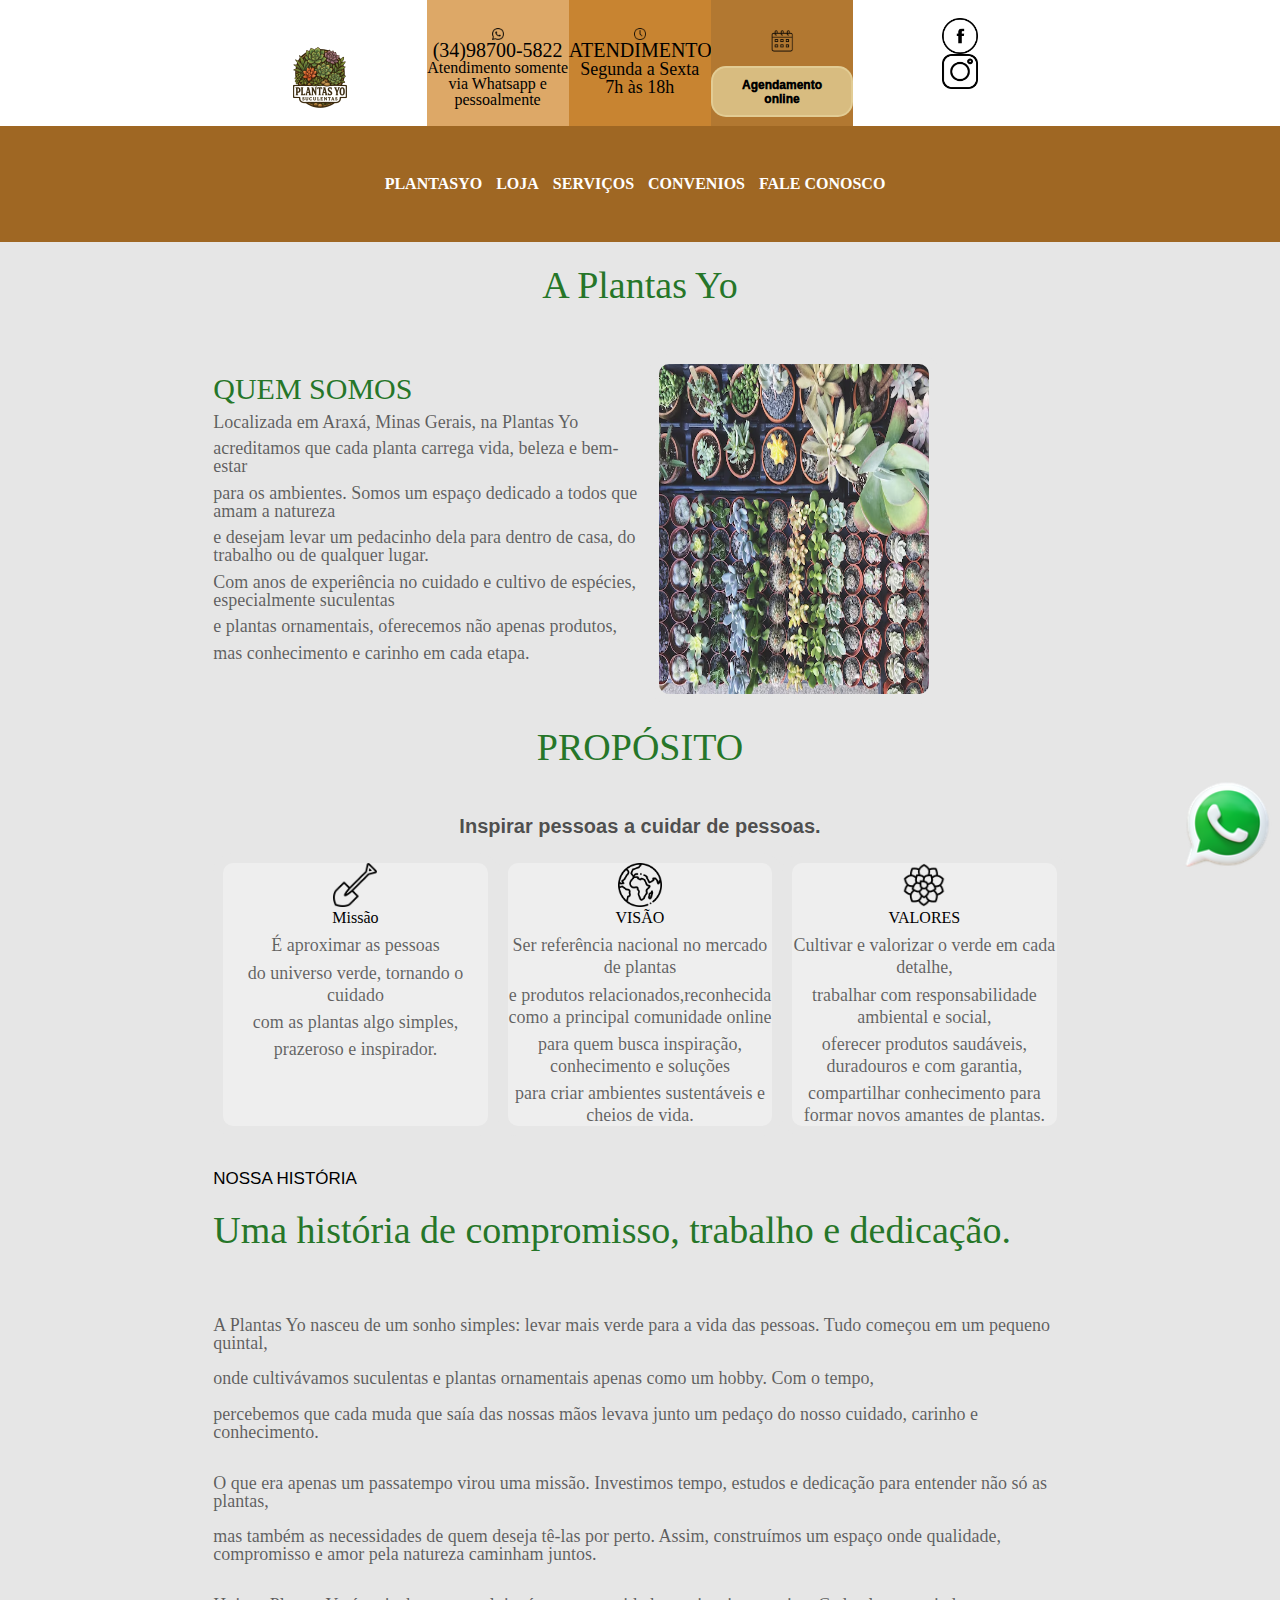
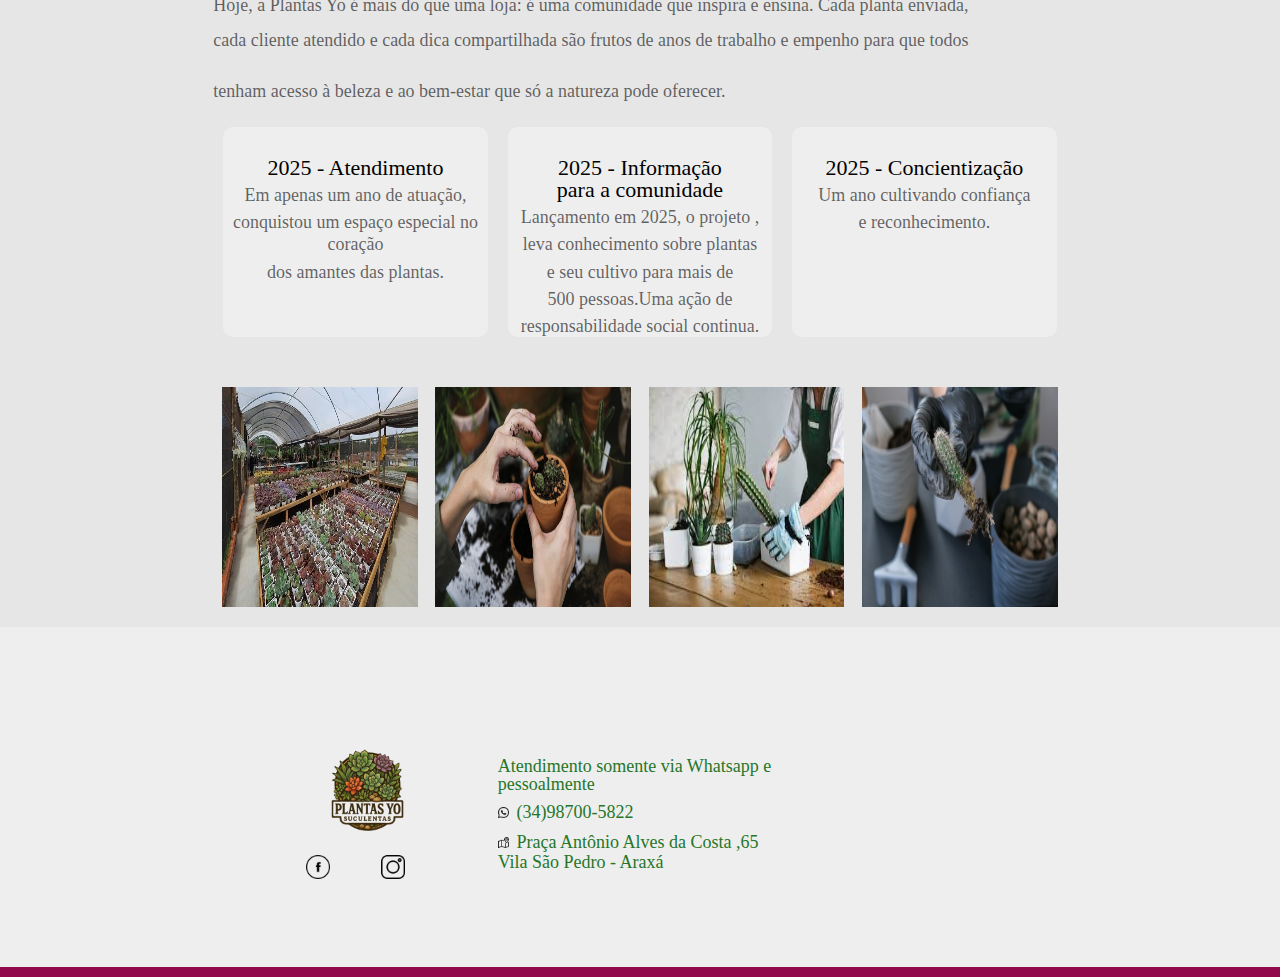
<file: Acardioclinica.html>
<html>
    <head>
        <link rel="stylesheet" href="css/reset.css">
        <link rel="stylesheet" href="css/padrao.css">
        <link rel="stylesheet" href="css/style.css">
    </head>
    <body>
        <div class="zap"> 
            <a target="_blank" href="https://wa.me/5534991519325"><img src="imagem/zap.png"></a>
        </div>
         <header>
            <section class="pl-2 s1  fxw centraliza pr-2">
                <div class="s1dv1 col-3">
                    <a href="index.html"><img class="imgs1 " src="imagem/Logo Vintage de Plantas Suculentas.png"></a>
                </div>
                <div class="s1dv2 col-2">
                    <img class="col-1" src="imagem/whatsapp.png">
                    <h1 class="tel">(34)98700-5822</h1>
                    <p>Atendimento somente via Whatsapp e pessoalmente</p>
                </div>
                <div class="s1dv3 col-2">
                    <img class="col-1" src="imagem/clock.png">
                    <h1 class="tel">ATENDIMENTO</h1>
                    <h2 class="tel2">Segunda a Sexta </h2>
                    <h2 class="tel2">7h às 18h</h2>
                </div>
                <div class="s1dv4 col-2">
                    <img class="col-2" src="imagem/time-and-date.png"><br>
                    <button class="botao">Agendamento online</button>
                </div>
                <div class="s1dv1 col-3">
                    <img class="ml-5 col-2 mr-5" src="imagem/facebook.png">
                    <img class="ml-5 col-2 mr-5" src="imagem/instagram.png">
                </div>
            </section>
            <section class="s2 centraliza">
               <section class="s2 centraliza">
                <nav>
                    <ul>
                        <a href="Acardioclinica.html"><li>PlantasYo</li></a>
                        <a href="Loja.html"><li>Loja</li></a>
                        <a href="servicos.html"><li>Serviços</li></a>
                        <a href="convenios.html"><li>Convenios</li></a>
                        <a href="contato.html"><li>Fale conosco</li></a>
                    </ul>
                </nav>
            </section>
            </section>   
        </header>
        <main class="maincardio bg8">
            <section class=" centraliza">
                <h1 class="s1cardio">A Plantas Yo </h1>
            </section>
            <section class="s11cardio fxw ml-2 mr-2"> 
                <div class="col-6">
                    <h1 class="tx1cardio">QUEM SOMOS</h1>
                    <h3 class="tx2cardio">Localizada em Araxá, Minas Gerais, na Plantas Yo </h3>
                    <h3 class="tx2cardio">acreditamos que cada planta carrega vida, beleza e bem-estar</h3>
                    <h3 class="tx2cardio">para os ambientes. Somos um espaço dedicado a todos que amam a natureza</h3>
                    <h3 class="tx2cardio">e desejam levar um pedacinho dela para dentro de casa, do trabalho ou de qualquer lugar.</h3>
                    <h3 class="tx2cardio">Com anos de experiência no cuidado e cultivo de espécies, especialmente suculentas</h3>
                    <h3 class="tx2cardio">e plantas ornamentais, oferecemos não apenas produtos,</h3>
                    <h3 class="tx2cardio">mas conhecimento e carinho em cada etapa.</h3>
                </div>
                <div class="col-6">
                    <img class="imgcardio" src="imagem/plnatasyo.jpg">
                </div>
            </section>
            <section class="s2cardio centraliza">
                <h1 class="s1cardio">PROPÓSITO</h1>
                <h3 class="tx3cardio">Inspirar pessoas a cuidar de pessoas.</h3>
            </section >
            <section class="s3cardio fxw centraliza ml-2 mr-2">
                <div class="dv1s3cardio col-4">
                    <img class="col-2" src="imagem/icons8-pá-50.png">
                    <h1>Missão</h1>
                    <h3 class="tx2cardio">É aproximar as pessoas</h3>
                    <h3 class="tx2cardio">do universo verde, tornando o cuidado</h3>
                    <h3 class="tx2cardio">com as plantas algo simples,</h3>
                    <h3 class="tx2cardio">prazeroso e inspirador.</h3>
                    
                </div>
                 <div class="dv1s3cardio col-4">
                    <img class="col-2" src="imagem/planet-earth.png">
                    <h1>VISÃO</h1>
                    <h3 class="tx2cardio">Ser referência nacional no mercado de plantas</h3>
                    <h3 class="tx2cardio">e produtos relacionados,reconhecida como a principal comunidade online</h3>
                    <h3 class="tx2cardio">para quem busca inspiração, conhecimento e soluções</h3>
                    <h3 class="tx2cardio">para criar ambientes sustentáveis e cheios de vida.</h3>
                </div>
                 <div class="dv1s3cardio col-4">
                    <img class="col-2" src="imagem/icons8-suculentas-50.png">
                    <h1>VALORES</h1>
                    <h3 class="tx2cardio">Cultivar e valorizar o verde em cada detalhe,</h3>
                    <h3 class="tx2cardio">trabalhar com responsabilidade ambiental e social,</h3>
                    <h3 class="tx2cardio">oferecer produtos saudáveis, duradouros e com garantia,</h3>
                    <h3 class="tx2cardio">compartilhar conhecimento para formar novos amantes de plantas.</h3>
                    
                </div>
            </section>
            <section class="ml-2 mr-2 s4cardio">
                <h2 class="tx4cardio">NOSSA HISTÓRIA</h2>
            </section>
            <section class="ml-2 mr-2">
                <h1 class="s1cardio">Uma história de compromisso, trabalho e dedicação.</h1>
                <h3 class="tx2cardio">A Plantas Yo nasceu de um sonho simples: levar mais verde para a vida das pessoas. Tudo começou em um pequeno quintal,</h3>
                <h3 class="tx2cardio">onde cultivávamos suculentas e plantas ornamentais apenas como um hobby. Com o tempo,</h3>
                <h3 class="tx2cardio">percebemos que cada muda que saía das nossas mãos levava junto um pedaço do nosso cuidado, carinho e conhecimento.</h3><br>
                <h3 class="tx2cardio">O que era apenas um passatempo virou uma missão. Investimos tempo, estudos e dedicação para entender não só as plantas,</h3>
                <h3 class="tx2cardio">mas também as necessidades de quem deseja tê-las por perto. Assim, construímos um espaço onde qualidade, compromisso e amor pela natureza caminham juntos.</h3><br>
                <h3 class="tx2cardio">Hoje, a Plantas Yo é mais do que uma loja: é uma comunidade que inspira e ensina. Cada planta enviada,</h3>
                <h3 class="tx2cardio">cada cliente atendido e cada dica compartilhada são frutos de anos de trabalho e empenho para que todos</h3><br>
                <h3 class="tx2cardio">tenham acesso à beleza e ao bem-estar que só a natureza pode oferecer.</h3>
                
            </section>
            <section class="fxw centraliza ml-2 mr-2 s5cardio">
                
                <div class="dv1s3cardio col-4">
                    <h1 class="tx5cardio">2025 - Atendimento</h1>
                    <h3 class="tx2cardio">Em apenas um ano de atuação,</h3>
                    <h3 class="tx2cardio">conquistou um espaço especial no coração </h3>
                    <h3 class="tx2cardio">dos amantes das plantas.</h3>
                    
                </div>
                <div class="dv1s3cardio col-4">
                    <h1 class="tx5cardio">2025 - Informação</h1>
                    <h1 class="tx55cardio">para a comunidade</h1>
                    <h3 class="tx2cardio">Lançamento em 2025, o projeto , </h3>
                    <h3 class="tx2cardio">leva conhecimento sobre plantas</h3>
                    <h3 class="tx2cardio">e seu cultivo para mais de  </h3>
                    <h3 class="tx2cardio">500 pessoas.Uma ação de </h3>
                    <h3 class="tx2cardio">responsabilidade social continua.</h3>
                </div>
                <div class="dv1s3cardio col-4">
                    <h1 class="tx5cardio">2025 - Concientização</h1>
                    <h3 class="tx2cardio">Um ano cultivando confiança</h3>
                    <h3 class="tx2cardio">e reconhecimento.</h3>
                </div>
            </section>
            <section class="s6cardio fxw centraliza ml-2 mr-2">
                <div class=" col-3">
                    <img class="acard col-11" src="imagem/acardiofim1.jpg">
                </div>
                <div class="acard col-3"> 
                    <img class="acard col-11" src="imagem/acardiofim2.jpg">
                </div>
                <div class="acard col-3"> 
                    <img class="acard col-11" src="imagem/acardiofim3.jpg">
                </div>
                <div class="acard col-3">
                    <img class="acard col-11" src="imagem/acardio4.jpg">
                </div>
            </section>
        </main>
        <footer class="fxw finalcorpo pl-2 pr-2 centraliza">
            <div class="col-4 centraliza finalindex">
                <img class="ml-1  img1final" src="imagem/Logo Vintage de Plantas Suculentas.png"><br>
                <img class="ml-1 col-1 mr-1" src="imagem/facebook.png">
                <img class="ml-1 col-1 mr-1" src="imagem/instagram.png">
            </div>
            <div class="contato col-4">
                <h1 class="tx1final">Atendimento somente via Whatsapp e pessoalmente</h1>
                <img class="imgfinal" src="imagem/whatsapp.png">
                <a><span class="tx1final">(34)98700-5822</span></a><br>
                <img class="imgfinal" src="imagem/map.png">
                <a><span class="tx1final">Praça Antônio Alves da Costa ,65 Vila São Pedro - Araxá</span></a>
            </div>
            <div class="finalcorpo col-4">
               <iframe src="https://www.google.com/maps/embed?pb=!1m18!1m12!1m3!1d3758.4410143082196!2d-46.9427076!3d-19.6084347!2m3!1f0!2f0!3f0!3m2!1i1024!2i768!4f13.1!3m3!1m2!1s0x94b037003ed377bf%3A0x6b6c13204d2914ab!2sR.%20Ant%C3%B4nio%20de%20Castro%20Alves%2C%2085%20-%20Vila%20Fertiza%2C%20Arax%C3%A1%20-%20MG%2C%2038184-236!5e0!3m2!1spt-BR!2sbr!4v1758149144696!5m2!1spt-BR!2sbr" width="350" height="200" style="border:0;" allowfullscreen="" loading="lazy" referrerpolicy="no-referrer-when-downgrade"></iframe>
            </div>
        </footer>
          <section class="s3corpo bg4 col-12">

            </section>
    </body>
</html>
</file>
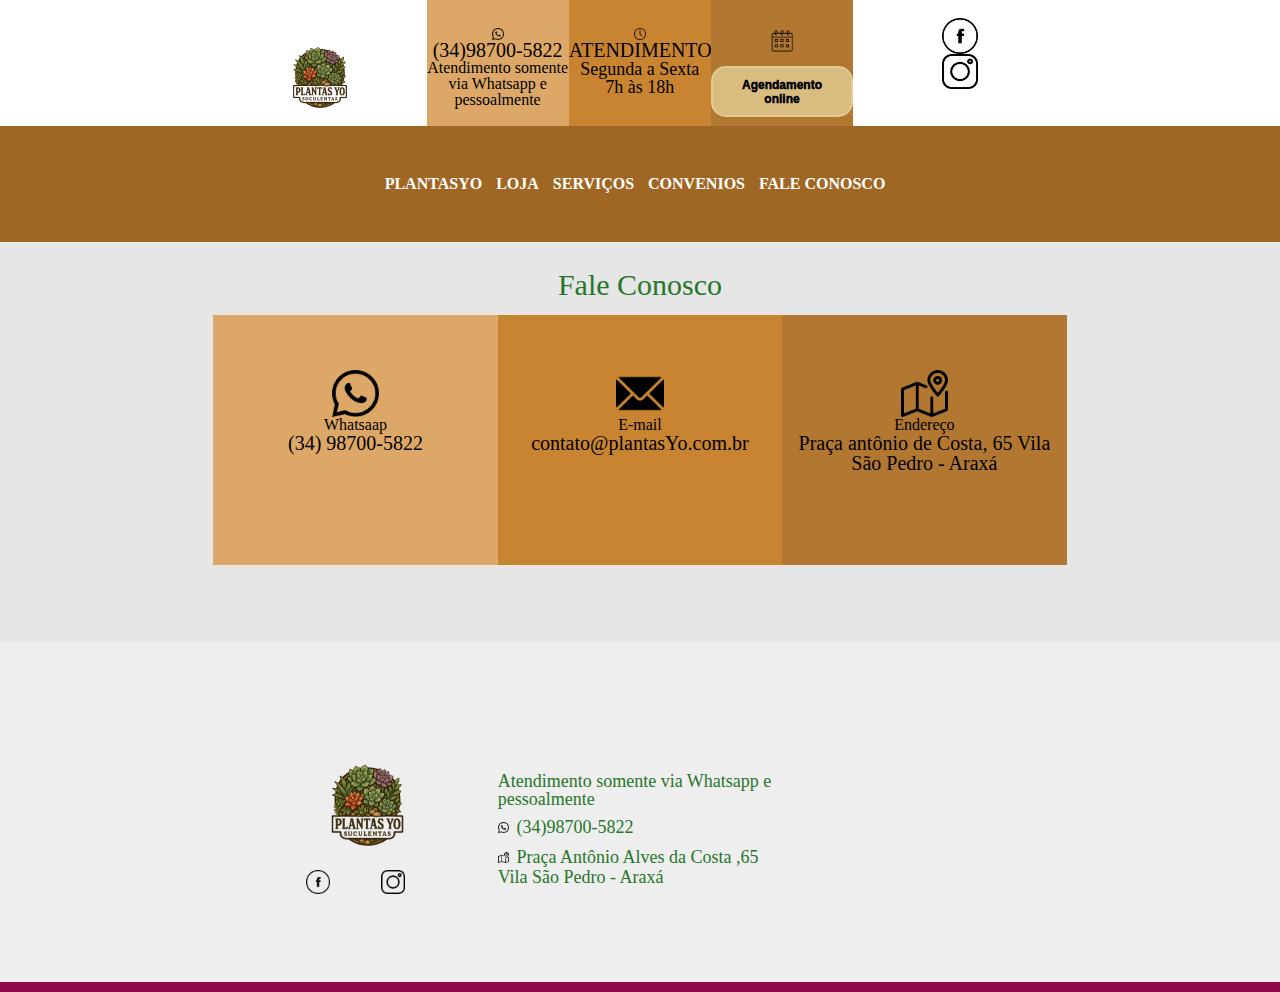
<file: contato.html>
<html>
    <head>
        <link rel="stylesheet" href="css/reset.css">
        <link rel="stylesheet" href="css/padrao.css">
        <link rel="stylesheet" href="css/style.css">
    </head>
    <body>
         <header>
            <section class="pl-2 s1  fxw centraliza pr-2">
                <div class="s1dv1 col-3">
                    <a href="index.html"><img class="imgs1 " src="imagem/Logo Vintage de Plantas Suculentas.png"></a>
                </div>
                <div class="s1dv2 col-2">
                    <img class="col-1" src="imagem/whatsapp.png">
                    <h1 class="tel">(34)98700-5822</h1>
                    <p>Atendimento somente via Whatsapp e pessoalmente</p>
                </div>
                <div class="s1dv3 col-2">
                    <img class="col-1" src="imagem/clock.png">
                    <h1 class="tel">ATENDIMENTO</h1>
                    <h2 class="tel2">Segunda a Sexta </h2>
                    <h2 class="tel2">7h às 18h</h2>
                </div>
                <div class="s1dv4 col-2">
                    <img class="col-2" src="imagem/time-and-date.png"><br>
                    <button class="botao">Agendamento online</button>
                </div>
                <div class="s1dv1 col-3">
                    <img class="ml-5 col-2 mr-5" src="imagem/facebook.png">
                    <img class="ml-5 col-2 mr-5" src="imagem/instagram.png">
                </div>
            </section>
            <section class="s2 centraliza">
               <section class="s2 centraliza">
                <nav>
                    <ul>
                        <a href="Acardioclinica.html"><li> PlantasYo</li></a>
                        <a href="Loja.html"><li>Loja</li></a>
                        <a href="servicos.html"><li>Serviços</li></a>
                        <a href="convenios.html"><li>Convenios</li></a>
                        <a href="contato.html"><li>Fale conosco</li></a>
                    </ul>
                </nav>
            </section>
            </section>   
        </header>
        <main class="bg8 meiocorpo">
            <section class="  centraliza">
                <h1 class="tx1cont">Fale Conosco</h1>
            </section>
            <section class="s1cont fxw centraliza mr-2 ml-2">
                <div class="dv1cont col-4">
                    <img class="col-2" src="imagem/whatsapp.png">
                    <h1>Whatsaap</h1>
                    <h2 class="tx2cont">(34) 98700-5822</h2>
                </div>
                <div class="dv2cont col-4">
                    <img class="col-2" src="imagem/email.png">
                    <h1>E-mail</h1>
                    <h2 class="tx2cont">contato@plantasYo.com.br</h2>
                </div>
                <div class="dv3cont col-4">
                    <img class="col-2" src="imagem/map.png">
                    <h1>Endereço</h1>
                    <h2 class="tx2cont">Praça antônio de Costa, 65 Vila </h2>
                    <h2 class="tx2cont"> São Pedro - Araxá</h2>
                </div>
            </section>
        </main>
         <footer class="fxw finalcorpo pl-2 pr-2 centraliza">
            <div class="col-4 centraliza finalindex">
                <img class="ml-1  img1final" src="imagem/Logo Vintage de Plantas Suculentas.png"><br>
                <img class="ml-1 col-1 mr-1" src="imagem/facebook.png">
                <img class="ml-1 col-1 mr-1" src="imagem/instagram.png">
            </div>
            <div class="contato col-4">
                <h1 class="tx1final">Atendimento somente via Whatsapp e pessoalmente</h1>
                <img class="imgfinal" src="imagem/whatsapp.png">
                <a><span class="tx1final">(34)98700-5822</span></a><br>
                <img class="imgfinal" src="imagem/map.png">
                <a><span class="tx1final">Praça Antônio Alves da Costa ,65 Vila São Pedro - Araxá</span></a>
            </div>
            <div class="finalcorpo col-4">
               <iframe src="https://www.google.com/maps/embed?pb=!1m18!1m12!1m3!1d3758.4410143082196!2d-46.9427076!3d-19.6084347!2m3!1f0!2f0!3f0!3m2!1i1024!2i768!4f13.1!3m3!1m2!1s0x94b037003ed377bf%3A0x6b6c13204d2914ab!2sR.%20Ant%C3%B4nio%20de%20Castro%20Alves%2C%2085%20-%20Vila%20Fertiza%2C%20Arax%C3%A1%20-%20MG%2C%2038184-236!5e0!3m2!1spt-BR!2sbr!4v1758149144696!5m2!1spt-BR!2sbr" width="350" height="200" style="border:0;" allowfullscreen="" loading="lazy" referrerpolicy="no-referrer-when-downgrade"></iframe>
            </div>
        </footer>
          <section class="s3corpo bg4 col-12">

            </section>
    </body>
</html>
</file>
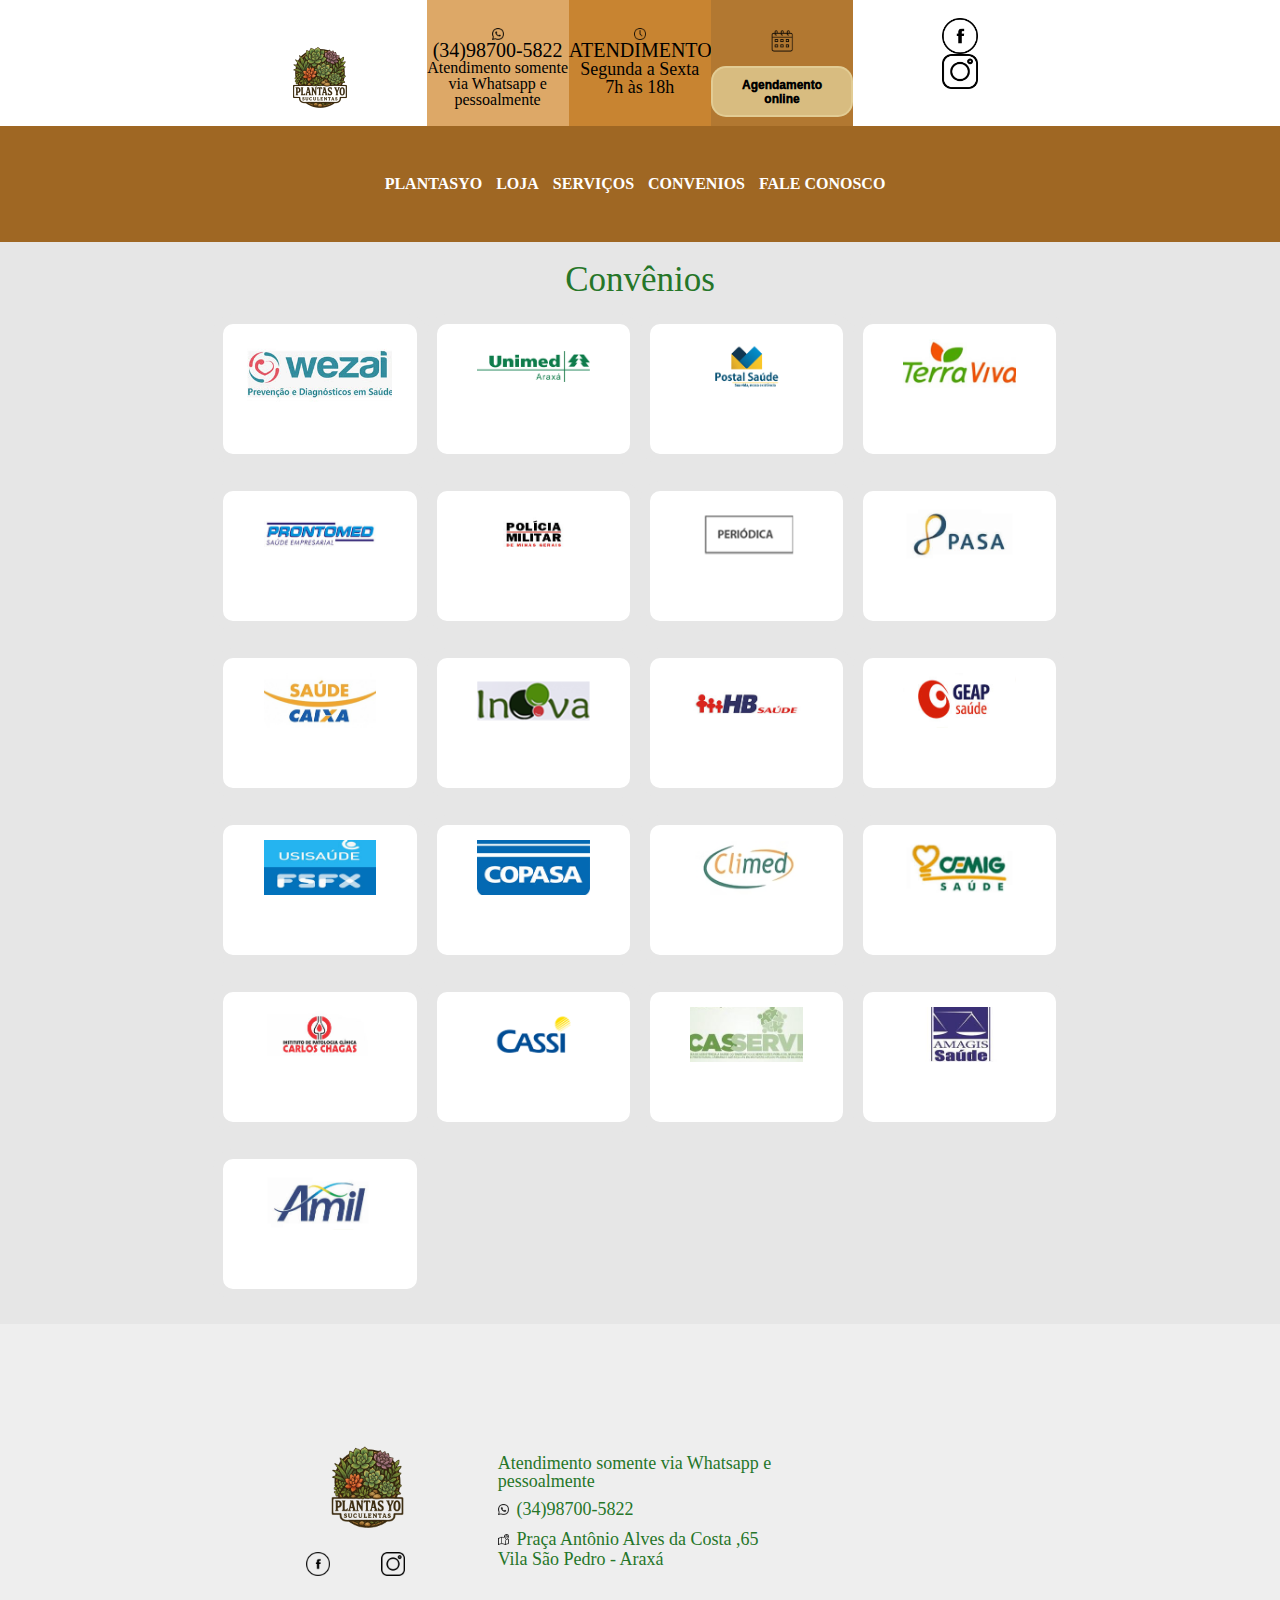
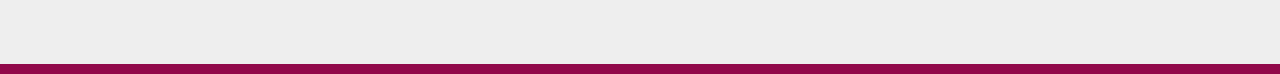
<file: convenios.html>
<html>
    <head>
        <link rel="stylesheet" href="css/reset.css">
        <link rel="stylesheet" href="css/padrao.css">
        <link rel="stylesheet" href="css/style.css">
    </head>
    <body>
        <!-- começa o códiogo em 3D-->
        <a href="#"><section id="foco1" class="foco">
            <div>
                <img src="imagem/con1.jpg">
            </div>
        </section></a>
        <a href="#"><section id="foco2" class="foco">
            <div>
                <img src="imagem/con2.jpg">
            </div>
        </section></a>
         <a href="#"><section id="foco3" class="foco">
            <div>
                <img src="imagem/con3.jpg">
            </div>
        </section></a>
         <a href="#"><section id="foco4" class="foco">
            <div>
                <img src="imagem/con4.jpg">
            </div>
        </section></a>
         <a href="#"><section id="foco5" class="foco">
            <div>
                <img src="imagem/con5.jpg">
            </div>
        </section></a>
         <a href="#"><section id="foco6" class="foco">
            <div>
                <img src="imagem/con6.jpg">
            </div>
        </section></a>
         <a href="#"><section id="foco7" class="foco">
            <div>
                <img src="imagem/con7.jpg">
            </div>
        </section></a>
         <a href="#"><section id="foco8" class="foco">
            <div>
                <img src="imagem/con8.jpg">
            </div>
        </section></a>
         <a href="#"><section id="foco9" class="foco">
            <div>
                <img src="imagem/con9.jpg">
            </div>
        </section></a>
         <a href="#"><section id="foco10" class="foco">
            <div>
                <img src="imagem/con10.jpg">
            </div>
        </section></a>
         <a href="#"><section id="foco11" class="foco">
            <div>
                <img src="imagem/con11.jpg">
            </div>
        </section></a>
         <a href="#"><section id="foco12" class="foco">
            <div>
                <img src="imagem/con12.jpg">
            </div>
        </section></a>
         <a href="#"><section id="foco13" class="foco">
            <div>
                <img src="imagem/con13.jpg">
            </div>
        </section></a>
         <a href="#"><section id="foco14" class="foco">
            <div>
                <img src="imagem/con14.jpg">
            </div>
        </section></a>
         <a href="#"><section id="foco15" class="foco">
            <div>
                <img src="imagem/con15.jpg">
            </div>
        </section></a>
         <a href="#"><section id="foco16" class="foco">
            <div>
                <img src="imagem/con16.jpg">
            </div>
        </section></a>
         <a href="#"><section id="foco17" class="foco">
            <div>
                <img src="imagem/con17.jpg">
            </div>
        </section></a>
         <a href="#"><section id="foco18" class="foco">
            <div>
                <img src="imagem/con18.jpg">
            </div>
        </section></a>
         <a href="#"><section id="foco19" class="foco">
            <div>
                <img src="imagem/con19.jpg">
            </div>
        </section></a>
         <a href="#"><section id="foco20" class="foco">
            <div>
                <img src="imagem/con20.jpg">
            </div>
        </section></a>
         <a href="#"><section id="foco21" class="foco">
            <div>
                <img src="imagem/con21.jpg">
            </div>
        </section></a>
        
        <!-- termina o código em 3D-->
         <header>
            <section class="pl-2 s1  fxw centraliza pr-2">
                <div class="s1dv1 col-3">
                    <a href="index.html"><img class="imgs1 " src="imagem/Logo Vintage de Plantas Suculentas.png"></a>
                </div>
                <div class="s1dv2 col-2">
                    <img class="col-1" src="imagem/whatsapp.png">
                    <h1 class="tel">(34)98700-5822</h1>
                    <p>Atendimento somente via Whatsapp e pessoalmente</p>
                </div>
                <div class="s1dv3 col-2">
                    <img class="col-1" src="imagem/clock.png">
                    <h1 class="tel">ATENDIMENTO</h1>
                    <h2 class="tel2">Segunda a Sexta </h2>
                    <h2 class="tel2">7h às 18h</h2>
                </div>
                <div class="s1dv4 col-2">
                    <img class="col-2" src="imagem/time-and-date.png"><br>
                    <button class="botao">Agendamento online</button>
                </div>
                <div class="s1dv1 col-3">
                    <img class="ml-5 col-2 mr-5" src="imagem/facebook.png">
                    <img class="ml-5 col-2 mr-5" src="imagem/instagram.png">
                </div>
            </section>
            <section class="s2 centraliza">
               <section class="s2 centraliza">
                <nav>
                    <ul>
                        <a href="Acardioclinica.html"><li> PlantasYo</li></a>
                        <a href="Loja.html"><li>Loja</li></a>
                        <a href="servicos.html"><li>Serviços</li></a>
                        <a href="convenios.html"><li>Convenios</li></a>
                        <a href="contato.html"><li>Fale conosco</li></a>
                    </ul>
                </nav>
            </section>
            </section>   
        </header>
        <main class="bg8">
            <section class="cons1 centraliza">
                <h1 class="tx1conv">Convênios</h1>
            </section>
            <section class="cons2 fxw centraliza ml-2 mr-2">
                <div class="dv1conv col-3">
                    <a href="#foco1"><img class="col-9" src="imagem/con1.jpg"></a>
                </div>
                <div class="dv1conv col-3">
                    <a href="#foco2"><img class="col-7" src="imagem/con2.jpg"></a>
                </div>
                <div class="dv1conv col-3">
                    <a href="#foco3"><img class="col-7" src="imagem/con3.jpg"></a>
                </div>
                <div class="dv1conv col-3">
                    <a href="#foco4"><img class="col-7" src="imagem/con4.jpg"></a>
                </div>
                <div class="dv1conv col-3">
                    <a href="#foco5"><img class="col-7" src="imagem/con5.jpg"></a>
                </div>
                <div class="dv1conv col-3">
                    <a href="#foco6"><img class="col-7" src="imagem/con6.jpg"></a>
                </div>
                <div class="dv1conv col-3">
                    <a href="#foco7"><img class="col-7" src="imagem/con7.jpg"></a>
                </div>
                <div class="dv1conv col-3">
                    <a href="#foco8"><img class="col-7" src="imagem/con8.jpg"></a>
                </div>
                <div class="dv1conv col-3">
                    <a href="#foco9"><img class="col-7" src="imagem/con9.jpg"></a>
                </div>
                <div class="dv1conv col-3">
                    <a href="#foco10"><img class="col-7" src="imagem/con10.jpg"></a>
                </div>  
                <div class="dv1conv col-3">
                    <a href="#foco11"><img class="col-7" src="imagem/con11.jpg"></a>
                </div>
                <div class="dv1conv col-3">
                    <a href="#foco12"><img class="col-7" src="imagem/con12.jpg"></a>
                </div>
                <div class="dv1conv col-3">
                    <a href="#foco13"><img class="col-7" src="imagem/con13.jpg"></a>
                </div>
                <div class="dv1conv col-3">
                    <a href="#foco14"><img class="col-7" src="imagem/con14.jpg"></a>
                </div>
                <div class="dv1conv col-3">
                    <a href="#foco15"><img class="col-7" src="imagem/con15.jpg"></a>
                </div>
                <div class="dv1conv col-3">
                    <a href="#foco16"><img class="col-7" src="imagem/con16.jpg"></a>
                </div>
                <div class="dv1conv col-3">
                    <a href="#foco17"><img class="col-7" src="imagem/con17.jpg"></a>
                </div>
                <div class="dv1conv col-3"> 
                    <a href="#foco18"><img class="col-7" src="imagem/con18.jpg"></a>
                </div>
                <div class="dv1conv col-3">
                    <a href="#foco19"><img class="col-7" src="imagem/con19.jpg"></a>
                </div>
                <div class="dv1conv col-3">
                    <a href="#foco20"><img class="col-7" src="imagem/con20.jpg"></a>
                </div>
                <div class="dv1conv col-3">
                    <a href="#foco21"><img class="col-7" src="imagem/con21.jpg"></a>
                </div>
            </section>
        </main>
        <footer class="fxw finalcorpo pl-2 pr-2 centraliza">
            <div class="col-4 centraliza finalindex">
                <img class="ml-1  img1final" src="imagem/Logo Vintage de Plantas Suculentas.png"><br>
                <img class="ml-1 col-1 mr-1" src="imagem/facebook.png">
                <img class="ml-1 col-1 mr-1" src="imagem/instagram.png">
            </div>
            <div class="contato col-4">
                <h1 class="tx1final">Atendimento somente via Whatsapp e pessoalmente</h1>
                <img class="imgfinal" src="imagem/whatsapp.png">
                <a><span class="tx1final">(34)98700-5822</span></a><br>
                <img class="imgfinal" src="imagem/map.png">
                <a><span class="tx1final">Praça Antônio Alves da Costa ,65 Vila São Pedro - Araxá</span></a>
            </div>
            <div class="finalcorpo col-4">
               <iframe src="https://www.google.com/maps/embed?pb=!1m18!1m12!1m3!1d3758.4410143082196!2d-46.9427076!3d-19.6084347!2m3!1f0!2f0!3f0!3m2!1i1024!2i768!4f13.1!3m3!1m2!1s0x94b037003ed377bf%3A0x6b6c13204d2914ab!2sR.%20Ant%C3%B4nio%20de%20Castro%20Alves%2C%2085%20-%20Vila%20Fertiza%2C%20Arax%C3%A1%20-%20MG%2C%2038184-236!5e0!3m2!1spt-BR!2sbr!4v1758149144696!5m2!1spt-BR!2sbr" width="350" height="200" style="border:0;" allowfullscreen="" loading="lazy" referrerpolicy="no-referrer-when-downgrade"></iframe>
            </div>
        </footer>
          <section class="s3corpo bg4 col-12">

            </section>
    </body>
</html>
</file>
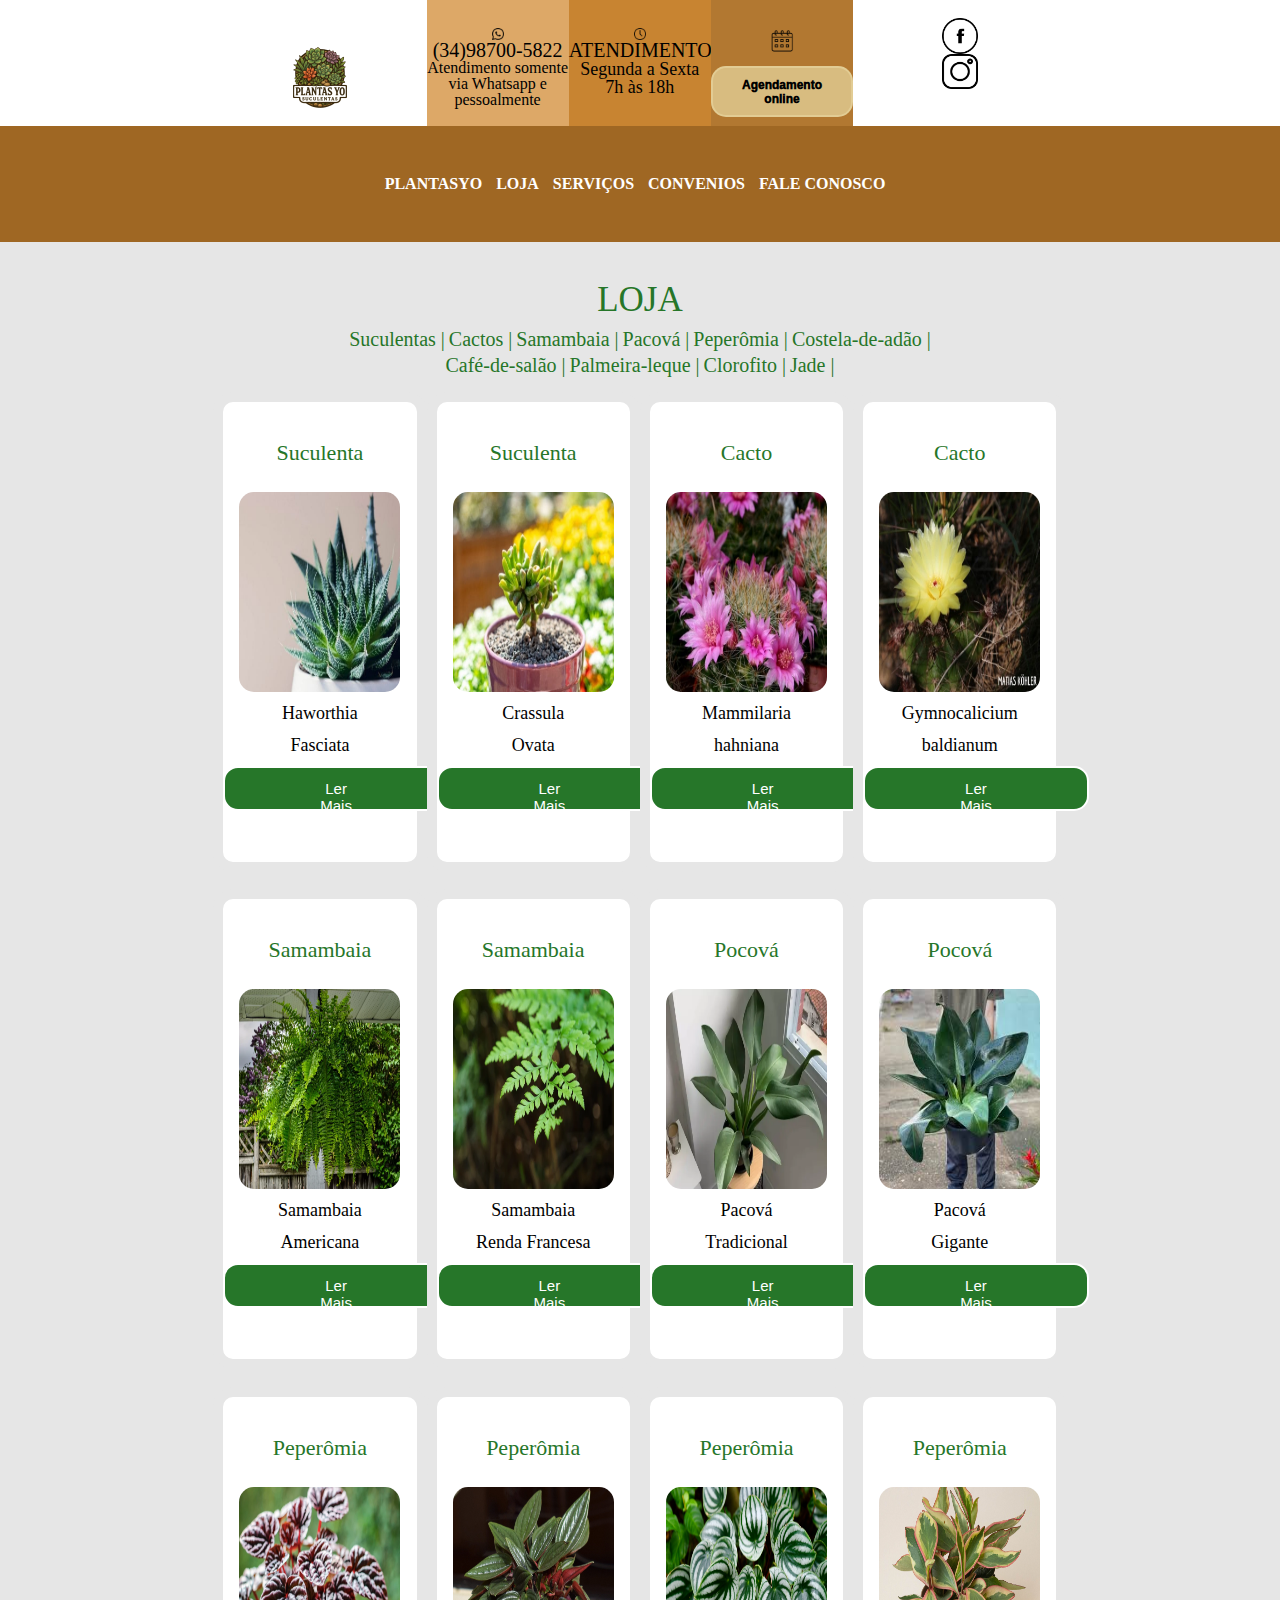
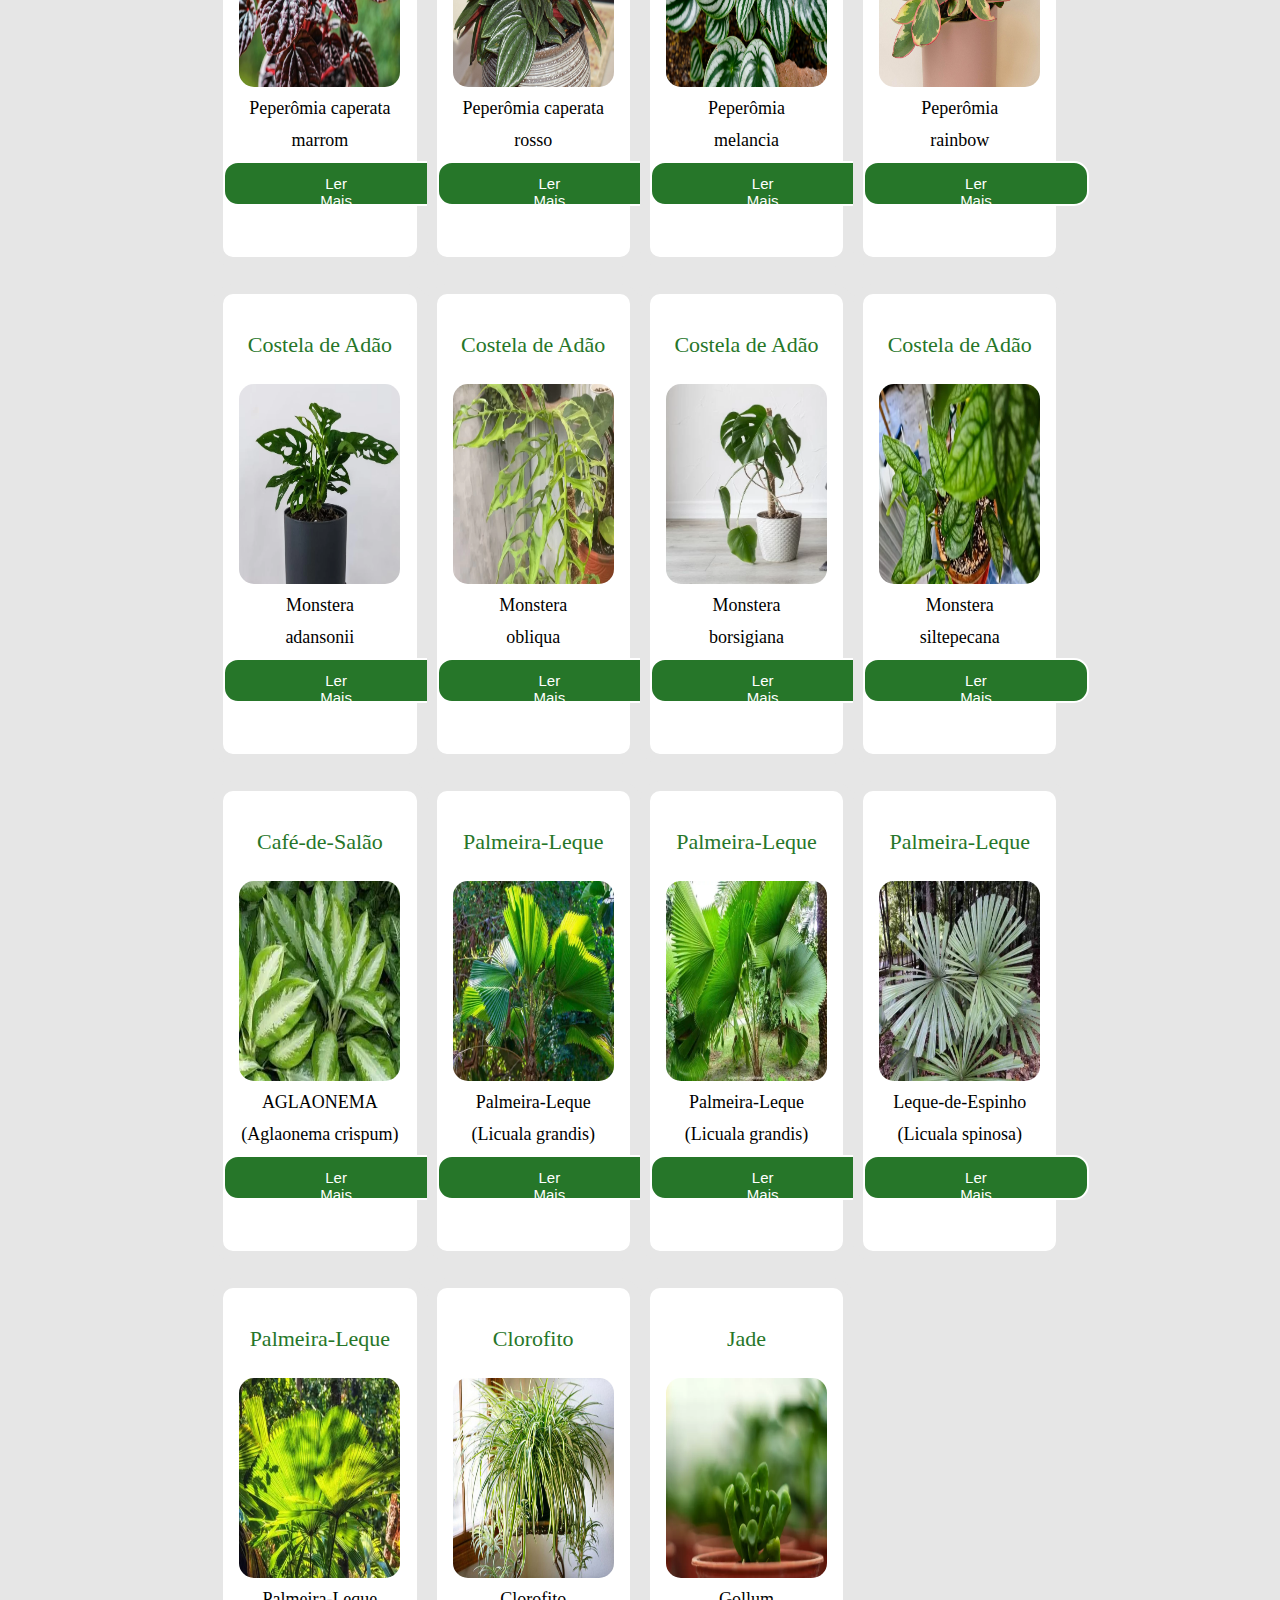
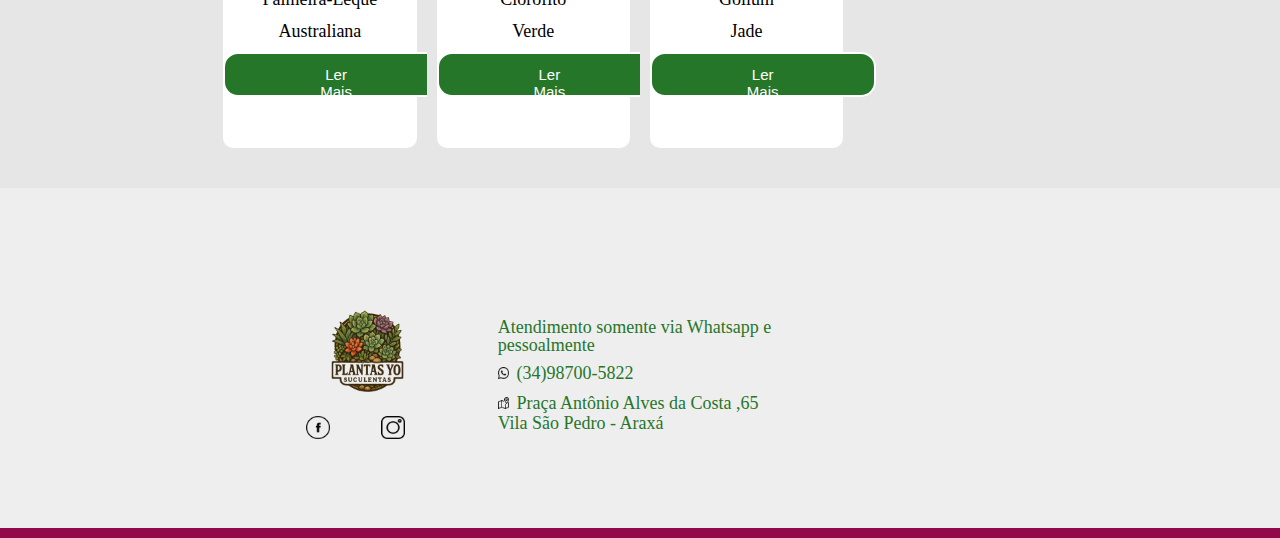
<file: Loja.html>
<html>
    <head>
        <link rel="stylesheet" href="css/reset.css">
        <link rel="stylesheet" href="css/padrao.css">
        <link rel="stylesheet" href="css/style.css">
    </head>
    <body>
        <a href="#"><section id="corpo1" class=" corpo">
            <div class="c1 fxw">
            <div class="col-6">
                <img src="imagem/corposuculenta1.jpg">
                <button class="botao5">Fechar</button>
            </div>
            <div class="col-6">
                <h1 class="txc">Suculenta</h1>
                <h1 class="txc">Haworthia</h1>
                <h2 class="txc">Fasciata</h2>
                <h2 class="txc">Conhecida : suculenta rabo de tatu </h2>
            
            </div>
            </div>
        </section></a>
        <a href="#"><section id="corpo2" class=" corpo">
            <div class="c1 fxw">
            <div class="col-6">
                <img src="imagem/corposuculenta2.jpg">
                <button class="botao5">Fechar</button>
            </div>
            <div class="col-6">
                <h1 class="txc">Suculenta</h1>
                <h1 class="txc">Crassula</h1>
                <h1 class="txc">Ovata</h1>
                <h1 class="txc">Conhecida : árvore-jade.</h1>
            </div>
            </div>
        </section></a>
        <a href="#"><section id="corpo3" class=" corpo">
            <div class="c1 fxw">
            <div class="col-6">
                <img src="imagem/corpocacto1.jpg">
                <button class="botao5">Fechar</button>
            </div>
            <div class="col-6">
                <h1 class="txc">Cacto</h1>
                <h1 class="txc">Gymnocalicium</h1>
                <h1 class="txc">hahniana</h1>
                <h2 class="txc">Conhecida : cacto da velha senhora</h2>
    
            </div>
            </div>
        </section></a>
        <a href="#"><section id="corpo4" class=" corpo">
            <div class="c1 fxw">
            <div class="col-6">
                <img src="imagem/corpocacto2.jpg">
                <button class="botao5">Fechar</button>
            </div>
            <div class="col-6">
                <h1 class="txc">Cacto</h1>
                <h1 class="txc1">Gymnocalycium</h1>
                <h2 class="txc2">baldianum</h2>
                <h2 class="txc2">Conhecida : Cacto-de-Queixo</h2>
            </div>
            </div>
        </section></a>
        <a href="#"><section id="corpo5" class=" corpo">
            <div class="c1 fxw">
            <div class="col-6">
                <img src="imagem/corposamambaia1.jpg">
                <button class="botao5">Fechar</button>
            </div>
            <div class="col-6">
                <h1 class="txc">Samambaia</h1>
                <h1 class="txc">Samambaia</h1>
                <h2 class="txc">Americana</h2>
                <h2 class="txc">Conhecida : Lâmina-de-espada </h2>

            </div>
            </div>
        </section></a>
        <a href="#"><section id="corpo6" class=" corpo">
            <div class="c1 fxw">
            <div class="col-6">
                <img src="imagem/corposamambaia2.jpg">
                <button class="botao5">Fechar</button>
            </div>
            <div class="col-6">
                <h1 class="txc">Samambaia</h1>
                <h1 class="txc">Samambaia</h1>
                <h2 class="txc">Renda Francesa</h2>
                <h2 class="txc">Conhecida : samambaia-preta </h2>
            </div>
            </div>
        </section></a>
        <a href="#"><section id="corpo7" class=" corpo">
            <div class="c1 fxw">
            <div class="col-6">
                <img src="imagem/corpopocova1.jpg">
                <button class="botao5">Fechar</button>
            </div>
            <div class="col-6">
                <h1 class="txc">Pocová</h1>
                <h1 class="txc">Pocová</h1>
                <h2 class="txc">Tradicional</h2>
                <h2 class="txc">Conhecida : babosa-de-pau </h2>
            </div>
            </div>
        </section></a>
        <a href="#"><section id="corpo8" class=" corpo">
            <div class="c1 fxw">
            <div class="col-6">
                <img src="imagem/corpopocova2.jpg">
                <button class="botao5">Fechar</button>
            </div>
            <div class="col-6">
                <h1 class="txc">Pocová</h1>
                <h1 class="txc">Pocová</h1>
                <h2 class="txc">Gigante</h2>
                <h2 class="txc">Conhecida : babosa-de-pau  </h2>
            </div>
            </div>
        </section></a>
        <a href="#"><section id="corpo9" class=" corpo">
            <div class="c1 fxw">
            <div class="col-6">
                <img src="imagem/corpopeperomia1.png">
                <button class="botao5">Fechar</button>
            </div>
            <div class="col-6">
                <h1 class="txc">Peperômia</h1>
                <h1 class="txc">Peperômia caperata</h1>
                <h2 class="txc">Marrom</h2>
                <h2 class="txc">Conhecida : Peperomia caperata</h2>
            </div>
            </div>
        </section></a>
        <a href="#"><section id="corpo10" class=" corpo">
            <div class="c1 fxw">
            <div class="col-6">
                <img src="imagem/corpopeperomia2.jpg">
                <button class="botao5">Fechar</button>
            </div>
            <div class="col-6">
                <h1 class="txc">Peperômia</h1>
                <h1 class="txc">Peperômia caperata</h1>
                <h1 class="txc">Rosso</h1>
                <h1 class="txc">Conhecida : Peperômia caperata 'Rosso</h1>
            </div>
            </div>
        </section></a>
        <a href="#"><section id="corpo11" class=" corpo">
            <div class="c1 fxw">
            <div class="col-6">
                <img src="imagem/corpopeperomia3.png">
                <button class="botao5">Fechar</button>
            </div>
            <div class="col-6">
                <h1 class="txc">Peperômiaa</h1>
                <h1 class="txc">Peperômia</h1>
                <h2 class="txc">Melancia</h2>
                <h2 class="txc">Conhecida : peperômia-zebra</h2>
            </div>
            </div>
        </section></a>
        <a href="#"><section id="corpo12" class=" corpo">
            <div class="c1 fxw">
            <div class="col-6">
                <img src="imagem/corpopeperomia4.png">
                <button class="botao5">Fechar</button>
            </div>
            <div class="col-6">
                <h1 class="txc">Peperômiaa</h1>
                <h1 class="txc">Peperômia</h1>
                <h2 class="txc">rainbow</h2>
                <h2 class="txc">Conhecida : Tricolor ou Peperômia Ginny</h2>
            </div>
            </div>
        </section></a>
        <a href="#"><section id="corpo13" class=" corpo">
            <div class="c1 fxw">
            <div class="col-6">
                <img src="imagem/corpocostela1.webp">
                <button class="botao5">Fechar</button>
            </div>
            <div class="col-6">
                <h1 class="txc">Costela-de-adão</h1>
                <h1 class="txc">Monstera</h1>
                <h1 class="txc">adansonii</h1>
                <h1 class="txc">Conhecida : planta do queijo suíço</h1>
            </div>
            </div>
        </section></a>
        <a href="#"><section id="corpo14" class=" corpo">
            <div class="c1 fxw">
            <div class="col-6">
                <img src="imagem/corpocostela2.webp">
                <button class="botao5">Fechar</button>
            </div>
            <div class="col-6">
                <h1 class="txc">Costela-de-adão</h1>
                <h1 class="txc">Monstera</h1>
                <h1 class="txc">obliqua</h1>
                <h1 class="txc">Conhecida : Imbé-furado</h1>
            </div>
            </div>
        </section></a>
        <a href="#"><section id="corpo15" class=" corpo">
            <div class="c1 fxw">
            <div class="col-6">
                <img src="imagem/corpocostela3.webp">
                <button class="botao5">Fechar</button>
            </div>
            <div class="col-6">
                <h1 class="txc">Costela-de-adão</h1>
                <h1 class="txc">Monstera</h1>
                <h1 class="txc">borsigiana</h1>
                <h1 class="txc">Conhecida : Costela-de-Adão</h1>
            </div>
            </div>
        </section></a>
        <a href="#"><section id="corpo16" class=" corpo">
            <div class="c1 fxw">
            <div class="col-6">
                <img src="imagem/corpocostela4.webp">
                <button class="botao5">Fechar</button>
            </div>
            <div class="col-6">
                <h1 class="txc">Costela-de-adão</h1>
                <h1 class="txc">Monstera</h1>
                <h1 class="txc">siltepecana</h1>
                <h1 class="txc">Conhecida : Costela de Adão prateada</h1>
            </div>
            </div>
        </section></a>
        <a href="#"><section id="corpo17" class=" corpo">
            <div class="c1 fxw">
            <div class="col-6">
                <img src="imagem/corpocafe.jpg">
                <button class="botao5">Fechar</button>
            </div>
            <div class="col-6">
                <h1 class="txc">AGLAONEMA</h1>
                <h1 class="txc">Aglaonema </h1>
                <h1 class="txc">crispum</h1>
                <h1 class="txc">Conhecida :Café de Salão</h1>
            </div>
            </div>
        </section></a>
        <a href="#"><section id="corpo18" class=" corpo">
            <div class="c1 fxw">
            <div class="col-6">
                <img src="imagem/corpoleque1.webp">
                <button class="botao5">Fechar</button>
            </div>
            <div class="col-6">
                <h1 class="txc">Palmeira-Leque</h1>
                <h1 class="txc">Licuala </h1>
                <h1 class="txc">grandis </h1>
                <h1 class="txc">Conhecida : palmeira-leque</h1>
            </div>
            </div>
        </section></a>
        <a href="#"><section id="corpo19" class=" corpo">
            <div class="c1 fxw">
            <div class="col-6">
                <img src="imagem/corpoleque2.webp">
                <button class="botao5">Fechar</button>
            </div>
            <div class="col-6">
                <h1 class="txc">Palmeira-Leque</h1>
                <h1 class="txc">Licuala</h1>
                <h1 class="txc"> grandis</h1>
                <h1 class="txc">Conhecida : palmeira-leque-japonês</h1>
            </div>
            </div>
        </section></a>
        <a href="#"><section id="corpo20" class=" corpo">
            <div class="c1 fxw">
            <div class="col-6">
                <img src="imagem/corpoleque3.webp">
                <button class="botao5">Fechar</button>
            </div>
            <div class="col-6">
                <h1 class="txc">Leque-de-Espinho</h1>
                <h1 class="txc">Licuala</h1>
                <h1 class="txc">spinosa</h1>
                <h1 class="txc">Conhecida : Licuala de manglar</h1>
            </div>
            </div>
        </section></a>
        <a href="#"><section id="corpo21" class=" corpo">
            <div class="c1 fxw">
            <div class="col-6">
                <img src="imagem/corpoleque4.webp">
                <button class="botao5">Fechar</button>
            </div>
            <div class="col-6">
                <h1 class="txc">Leque-de-Espinho</h1>
                <h1 class="txc">Australiana</h1>
                <h1 class="txc">Conhecida : Licuala</h1>
            </div>
            </div>
        </section></a>
        <a href="#"><section id="corpo22" class=" corpo">
            <div class="c1 fxw">
            <div class="col-6">
                <img src="imagem/corpoclori1.jpg">
                <button class="botao5">Fechar</button>
            </div>
            <div class="col-6">
                <h1 class="txc">Clorofito</h1>
                <h1 class="txc">Verde</h1>
                <h1 class="txc">Conhecida : planta-aranha</h1>
            </div>
            </div>
        </section></a>
        <a href="#"><section id="corpo23" class=" corpo">
            <div class="c1 fxw">
            <div class="col-6">
                <img src="imagem/corpojade.webp">
                <button class="botao5">Fechar</button>
            </div>
            <div class="col-6">
                <h1 class="txc">Gollum</h1>
                <h1 class="txc">Jade</h1>
                <h1 class="txc">Conhecida :Orelha de Shrek</h1>
            </div>
            </div>
        </section></a>
        <header>
            <section class="pl-2 s1  fxw centraliza pr-2">
                <div class="s1dv1 col-3">
                    <a href="index.html"><img class="imgs1 " src="imagem/Logo Vintage de Plantas Suculentas.png"></a>
                </div>
                <div class="s1dv2 col-2">
                    <img class="col-1" src="imagem/whatsapp.png">
                    <h1 class="tel">(34)98700-5822</h1>
                    <p>Atendimento somente via Whatsapp e pessoalmente</p>
                </div>
                <div class="s1dv3 col-2">
                    <img class="col-1" src="imagem/clock.png">
                    <h1 class="tel">ATENDIMENTO</h1>
                    <h2 class="tel2">Segunda a Sexta </h2>
                    <h2 class="tel2">7h às 18h</h2>
                </div>
                <div class="s1dv4 col-2">
                    <img class="col-2" src="imagem/time-and-date.png"><br>
                    <button class="botao">Agendamento online</button>
                </div>
                <div class="s1dv1 col-3">
                    <img class="ml-5 col-2 mr-5" src="imagem/facebook.png">
                    <img class="ml-5 col-2 mr-5" src="imagem/instagram.png">
                </div>
            </section>
            <section class="s2 centraliza">
               <section class="s2 centraliza">
                <nav>
                    <ul>
                        <a href="Acardioclinica.html"><li> PlantasYo</li></a>
                        <a href="Loja.html"><li>Loja</li></a>
                        <a href="servicos.html"><li>Serviços</li></a>
                        <a href="convenios.html"><li>Convenios</li></a>
                        <a href="contato.html"><li>Fale conosco</li></a>
                    </ul>
                </nav>
            </section>
            </section>   
        </header>
        <main class="maincorpo bg8">
            <section class="centraliza s1corpo">
                <div>
                    <h1 class="tx1s1corpo">LOJA</h1>
                </div>
                <div class="dv1corpo" >
                    <span class="tx2s1corpo">Suculentas   |</span>
                    <span class="tx2s1corpo">Cactos  |</span>
                    <span class="tx2s1corpo">Samambaia |</span>
                    <span class="tx2s1corpo">Pacová  |</span>
                    <span class="tx2s1corpo">Peperômia |</span>
                    <span class="tx2s1corpo">Costela-de-adão  |</span><br>
                    <div class="dv2corpo">
                    <span class="tx2s1corpo">Café-de-salão |</span>
                    <span class="tx2s1corpo">Palmeira-leque |</span>
                    <span class="tx2s1corpo">Clorofito |</span>
                    <span class="tx2s1corpo">Jade  |</span><br>
                    </div>
                 
                </div>
            </section>
            <section class="s2corpo fxw centraliza ml-2 pr-2">
                <div class="s2dvcorpo col-3">
                    <h1 class="tx1s2corpo">Suculenta</h1>
                    <img class="col-10 imgs2corpo" src="imagem/corposuculenta1.jpg">
                    <h1 class="tx2s2corp">Haworthia</h1>
                    <h1 class="tx2s2corp"> Fasciata</h1>
                    <a href="#corpo1"><button class="botao4">Ler Mais</button></a>
                </div>
                <div class="s2dvcorpo col-3">
                    <h1 class="tx1s2corpo">Suculenta</h1>
                    <img class="col-10 imgs2corpo" src="imagem/corposuculenta2.jpg">
                    <h1 class="tx2s2corp">Crassula </h1>
                    <h1 class="tx2s2corp"> Ovata </h1>
                    <a href="#corpo2"><button class="botao4">Ler Mais</button></a>
                </div>
                <div class="s2dvcorpo col-3">
                    <h1 class="tx1s2corpo">Cacto</h1>
                    <img class="col-10 imgs2corpo" src="imagem/corpocacto1.jpg">
                    <h1 class="tx2s2corp">Mammilaria</h1>
                    <h1 class="tx2s2corp">hahniana</h1>
                    <a href="#corpo3"><button class="botao4">Ler Mais</button></a>
                </div>
                <div class="s2dvcorpo col-3">
                    <h1 class="tx1s2corpo">Cacto</h1>
                    <img class="col-10 imgs2corpo" src="imagem/corpocacto2.jpg">
                    <h1 class="tx2s2corp">Gymnocalicium </h1>
                    <h1 class="tx2s2corp">baldianum</h1>
                    <a href="#corpo4"><button class="botao4">Ler Mais</button></a>
                </div>
                <div class="s2dvcorpo col-3">
                    <h1 class="tx1s2corpo">Samambaia </h1>
                    <img class="col-10 imgs2corpo" src="imagem/corposamambaia1.jpg">
                    <h1 class="tx2s2corp">Samambaia </h1>
                    <h1 class="tx2s2corp">Americana</h2>
                    <a href="#corpo5"><button class="botao4">Ler Mais</button></a>
                </div>
                <div class="s2dvcorpo col-3">
                    <h1 class="tx1s2corpo">Samambaia</h1>
                    <img class="col-10 imgs2corpo" src="imagem/corposamambaia2.jpg">
                    <h1 class="tx2s2corp">Samambaia</h1>
                    <h1 class="tx2s2corp">Renda Francesa</h2>
                    <a href="#corpo6"><button class="botao4">Ler Mais</button></a>
                </div>
                <div class="s2dvcorpo col-3">
                    <h1 class="tx1s2corpo">Pocová</h1>
                    <img class="col-10 imgs2corpo" src="imagem/corpopocova1.jpg">
                    <h1 class="tx2s2corp">Pacová </h1>
                    <h1 class="tx2s2corp">Tradicional</h1>
                    <a href="#corpo7"><button class="botao4">Ler Mais</button></a>
                </div>
                <div class="s2dvcorpo col-3">
                    <h1 class="tx1s2corpo">Pocová</h1>
                    <img class="col-10 imgs2corpo" src="imagem/corpopocova2.jpg">
                    <h1 class="tx2s2corp">Pacová </h1>
                    <h1 class="tx2s2corp">Gigante</h1>
                    <a href="#corpo8"><button class="botao4">Ler Mais</button></a>
                </div>
                <div class="s2dvcorpo col-3">
                    <h1 class="tx1s2corpo">Peperômia</h1>
                    <img class="col-10 imgs2corpo" src="imagem/corpopeperomia1.png">
                    <h1 class="tx2s2corp">Peperômia caperata</h1>
                    <h1 class="tx2s2corp">marrom</h1>
                    <a href="#corpo9"><button class="botao4">Ler Mais</button></a>
                </div>
                <div class="s2dvcorpo col-3">
                    <h1 class="tx1s2corpo">Peperômia</h1>
                    <img class="col-10 imgs2corpo" src="imagem/corpopeperomia2.jpg">
                    <h1 class="tx2s2corp">Peperômia caperata</h1>
                    <h1 class="tx2s2corp">rosso</h1>
                    <a href="#corpo10"><button class="botao4">Ler Mais</button></a>
                </div>
                <div class="s2dvcorpo col-3">
                    <h1 class="tx1s2corpo">Peperômia</h1>
                    <img class="col-10 imgs2corpo" src="imagem/corpopeperomia3.png">
                    <h1 class="tx2s2corp">Peperômia</h1>
                    <h1 class="tx2s2corp">melancia</h1>
                    <a href="#corpo11"><button class="botao4">Ler Mais</button></a>
                </div>
                <div class="s2dvcorpo col-3">
                    <h1 class="tx1s2corpo">Peperômia</h1>
                    <img class="col-10 imgs2corpo" src="imagem/corpopeperomia4.png">
                    <h1 class="tx2s2corp">Peperômia</h1>
                    <h1 class="tx2s2corp">rainbow</h1>
                   <a href="#corpo12"><button class="botao4">Ler Mais</button></a>
                </div>
                <div class="s2dvcorpo col-3">
                    <h1 class="tx1s2corpo">Costela de Adão</h1>
                    <img class="col-10 imgs2corpo" src="imagem/corpocostela1.webp">
                    <h1 class="tx2s2corp">Monstera</h1>
                    <h1 class="tx2s2corp">adansonii</h1>
                    <a href="#corpo13"><button class="botao4">Ler Mais</button></a>
                </div>
                <div class="s2dvcorpo col-3">
                    <h1 class="tx1s2corpo">Costela de Adão</h1>
                    <img class="col-10 imgs2corpo" src="imagem/corpocostela2.webp">
                    <h1 class="tx2s2corp">Monstera</h1>
                    <h1 class="tx2s2corp">obliqua</h2>
                    <a href="#corpo14"><button class="botao4">Ler Mais</button></a>
                </div>
                <div class="s2dvcorpo col-3">
                    <h1 class="tx1s2corpo">Costela de Adão</h1>
                    <img class="col-10 imgs2corpo" src="imagem/corpocostela3.webp">
                    <h1 class="tx2s2corp">Monstera</h1>
                    <h1 class="tx2s2corp">borsigiana</h1>
                    <a href="#corpo15"><button class="botao4">Ler Mais</button></a>
                </div>
                <div class="s2dvcorpo col-3">
                    <h1 class="tx1s2corpo">Costela de Adão</h1>
                    <img class="col-10 imgs2corpo" src="imagem/corpocostela4.webp">
                    <h1 class="tx2s2corp">Monstera</h1>
                    <h1 class="tx2s2corp">siltepecana</h1>
                    <a href="#corpo16"><button class="botao4">Ler Mais</button></a>
                </div>
                <div class="s2dvcorpo col-3">
                    <h1 class="tx1s2corpo">Café-de-Salão</h1>
                    <img class="col-10 imgs2corpo" src="imagem/corpocafe.jpg">
                    <h1 class="tx2s2corp">AGLAONEMA</h1>
                    <h1 class="tx2s2corp">(Aglaonema crispum)</h1>
                    <a href="#corpo17"><button class="botao4">Ler Mais</button></a>
                </div>
                <div class="s2dvcorpo col-3">
                    <h1 class="tx1s2corpo">Palmeira-Leque</h1>
                    <img class="col-10 imgs2corpo" src="imagem/corpoleque1.webp">
                    <h1 class="tx2s2corp">Palmeira-Leque</h1>
                    <h1 class="tx2s2corp">(Licuala grandis)</h1>
                    <a href="#corpo18"><button class="botao4">Ler Mais</button></a>
                </div>
                <div class="s2dvcorpo col-3">
                    <h1 class="tx1s2corpo">Palmeira-Leque</h1>
                    <img class="col-10 imgs2corpo" src="imagem/corpoleque2.webp">
                    <h1 class="tx2s2corp">Palmeira-Leque</h1>
                    <h1 class="tx2s2corp">(Licuala grandis)</h1>
                    <a href="#corpo19"><button class="botao4">Ler Mais</button></a>
                </div>
                <div class="s2dvcorpo col-3">
                    <h1 class="tx1s2corpo">Palmeira-Leque</h1>
                    <img class="col-10 imgs2corpo" src="imagem/corpoleque3.webp">
                    <h1 class="tx2s2corp">Leque-de-Espinho </h1>
                    <h1 class="tx2s2corp">(Licuala spinosa)</h1>
                    <a href="#corpo20"><button class="botao4">Ler Mais</button></a>
                </div>
                <div class="s2dvcorpo col-3">
                    <h1 class="tx1s2corpo">Palmeira-Leque</h1>
                    <img class="col-10 imgs2corpo" src="imagem/corpoleque4.webp">
                    <h1 class="tx2s2corp">Palmeira-Leque</h1>
                    <h1 class="tx2s2corp">Australiana</h1>
                    <a href="#corpo21"><button class="botao4">Ler Mais</button></a>
                </div>
                <div class="s2dvcorpo col-3">
                    <h1 class="tx1s2corpo">Clorofito</h1>
                    <img class="col-10 imgs2corpo" src="imagem/corpoclori1.jpg">
                    <h1 class="tx2s2corp">Clorofito</h1>
                    <h1 class="tx2s2corp">Verde</h1>
                    <a href="#corpo22"><button class="botao4">Ler Mais</button></a>
                </div>
                <div class="s2dvcorpo col-3">
                    <h1 class="tx1s2corpo">Jade</h1>
                    <img class="col-10 imgs2corpo" src="imagem/corpojade.webp">
                    <h1 class="tx2s2corp">Gollum</h1>
                    <h1 class="tx2s2corp">Jade</h1>
                    <a href="#corpo23"><button class="botao4">Ler Mais</button></a>
                </div>
            </section>
        </main>
        <footer class="fxw finalcorpo pl-2 pr-2 centraliza">
            <div class="col-4 centraliza finalindex">
                <img class="ml-1  img1final" src="imagem/Logo Vintage de Plantas Suculentas.png"><br>
                <img class="ml-1 col-1 mr-1" src="imagem/facebook.png">
                <img class="ml-1 col-1 mr-1" src="imagem/instagram.png">
            </div>
            <div class="contato col-4">
                <h1 class="tx1final">Atendimento somente via Whatsapp e pessoalmente</h1>
                <img class="imgfinal" src="imagem/whatsapp.png">
                <a><span class="tx1final">(34)98700-5822</span></a><br>
                <img class="imgfinal" src="imagem/map.png">
                <a><span class="tx1final">Praça Antônio Alves da Costa ,65 Vila São Pedro - Araxá</span></a>
            </div>
            <div class="finalcorpo col-4">
               <iframe src="https://www.google.com/maps/embed?pb=!1m18!1m12!1m3!1d3758.4410143082196!2d-46.9427076!3d-19.6084347!2m3!1f0!2f0!3f0!3m2!1i1024!2i768!4f13.1!3m3!1m2!1s0x94b037003ed377bf%3A0x6b6c13204d2914ab!2sR.%20Ant%C3%B4nio%20de%20Castro%20Alves%2C%2085%20-%20Vila%20Fertiza%2C%20Arax%C3%A1%20-%20MG%2C%2038184-236!5e0!3m2!1spt-BR!2sbr!4v1758149144696!5m2!1spt-BR!2sbr" width="350" height="200" style="border:0;" allowfullscreen="" loading="lazy" referrerpolicy="no-referrer-when-downgrade"></iframe>
            </div>
        </footer>
          <section class="s3corpo bg4 col-12">

            </section>
    </body>
</html>
</file>
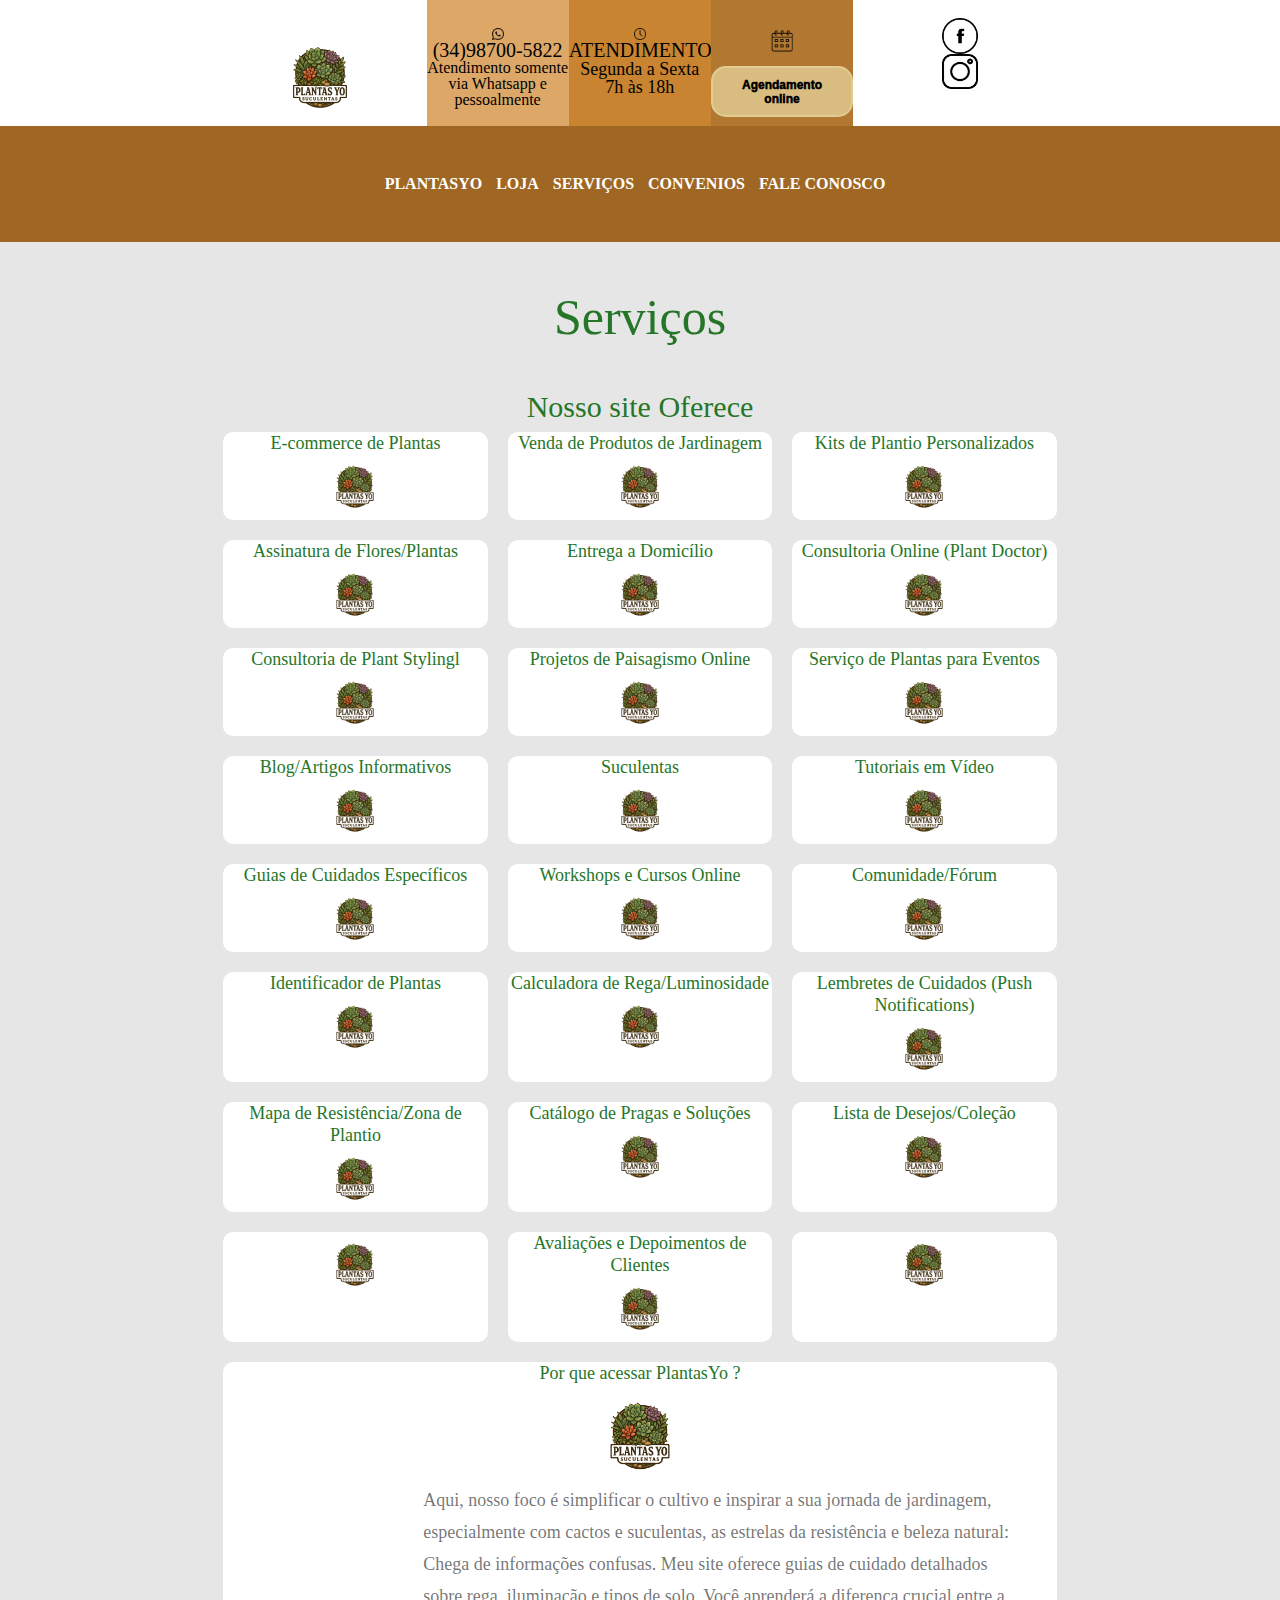
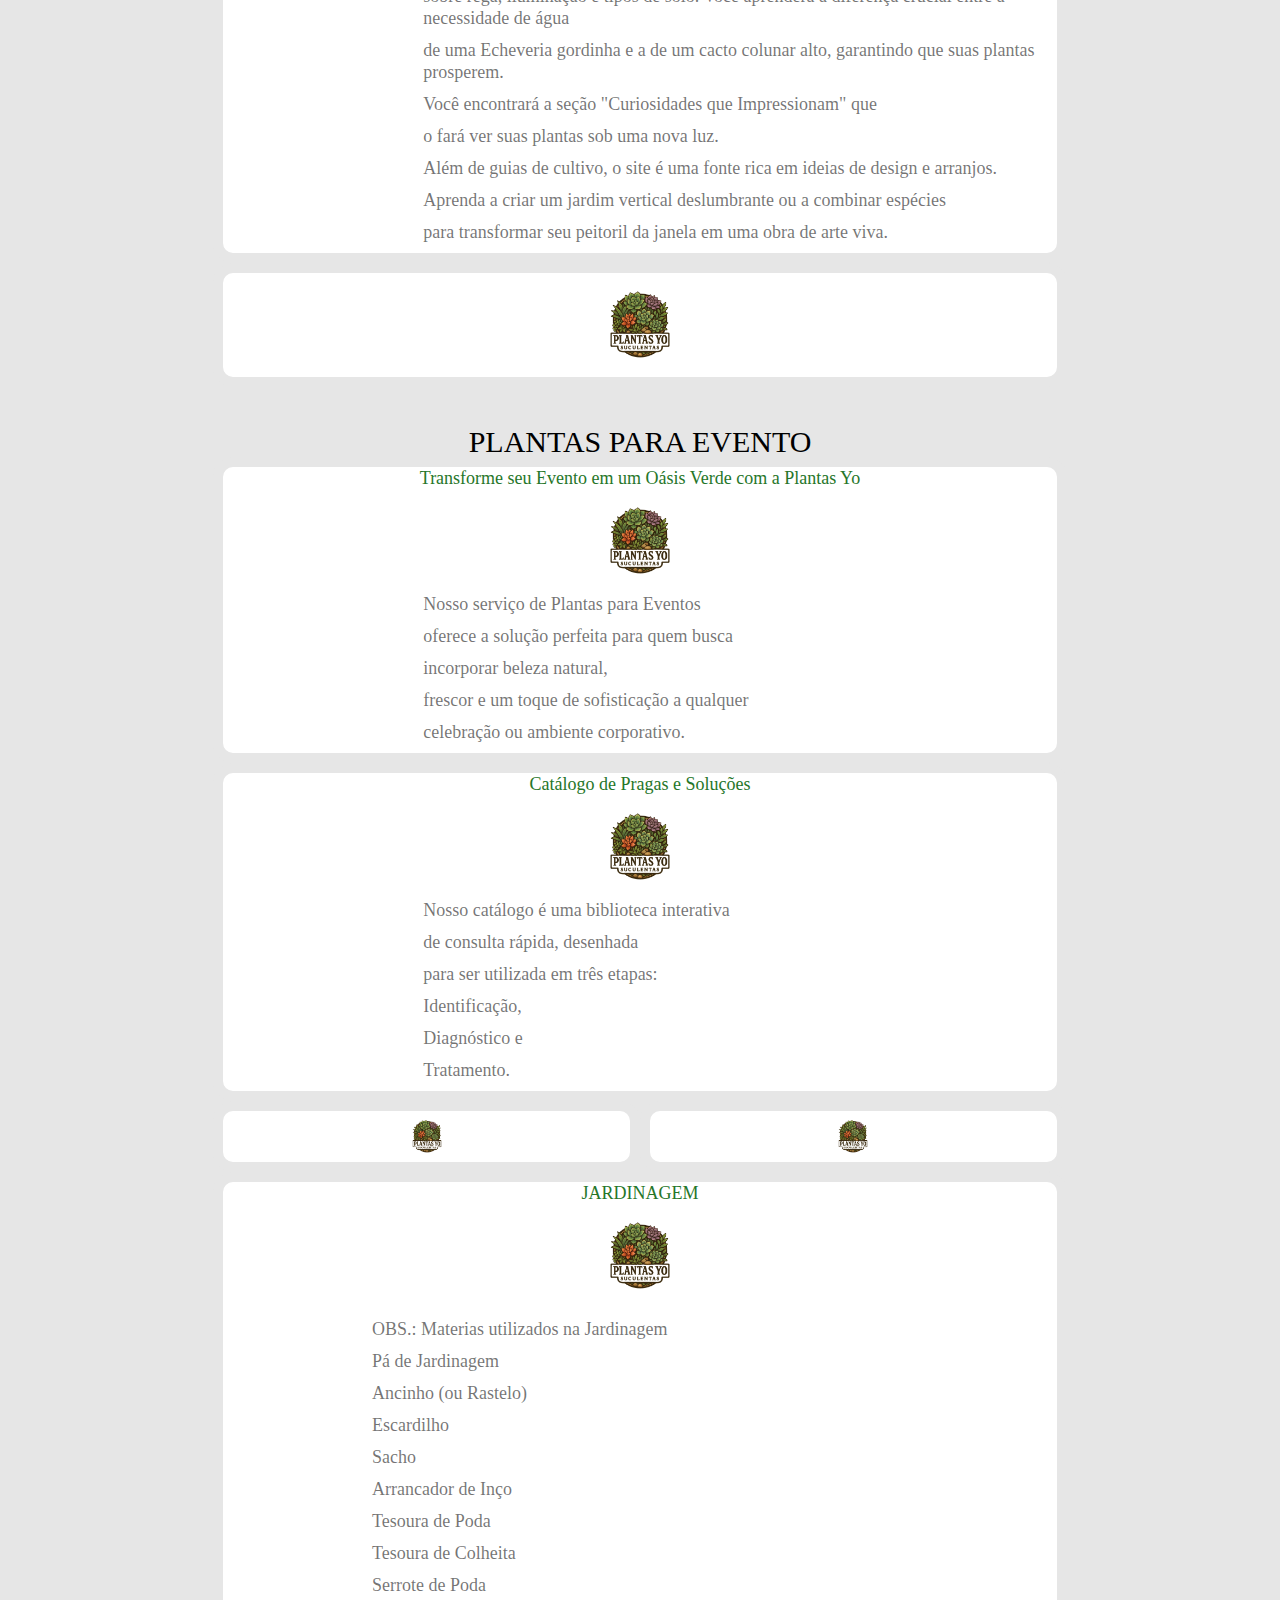
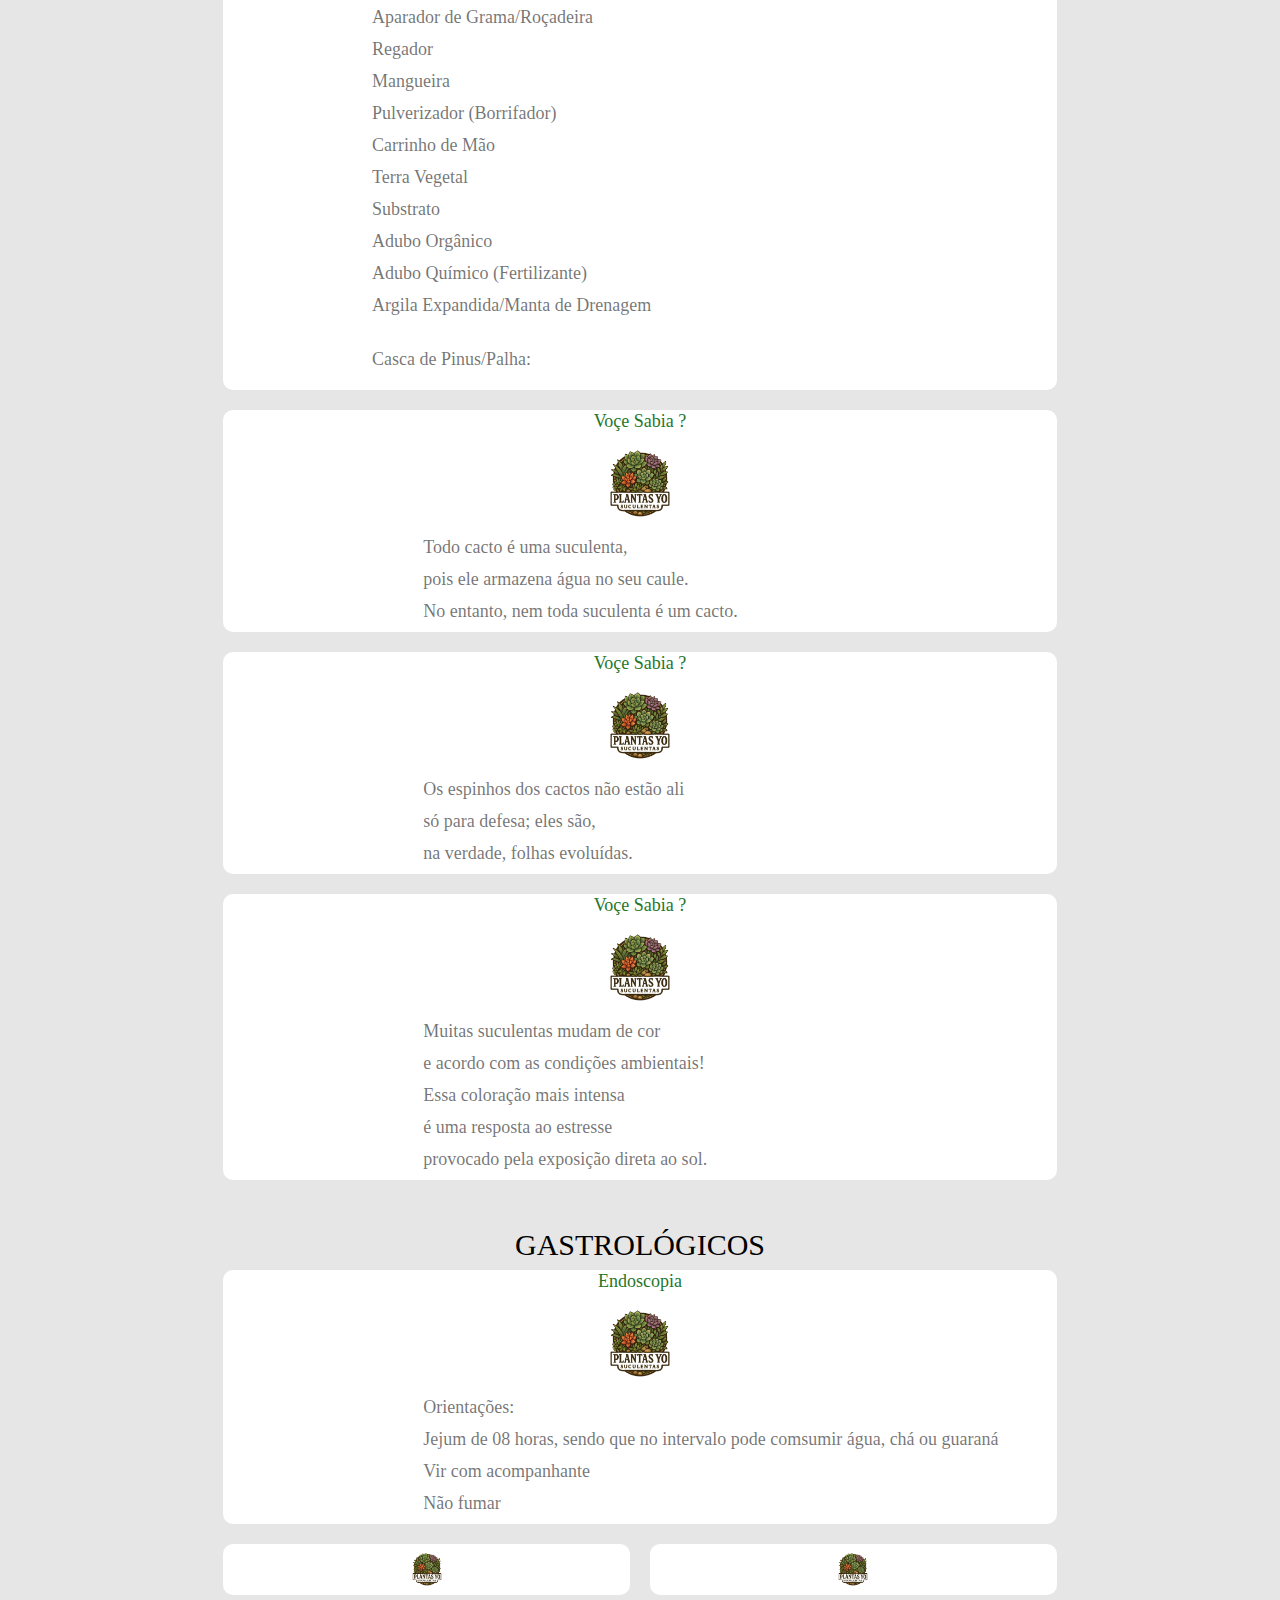
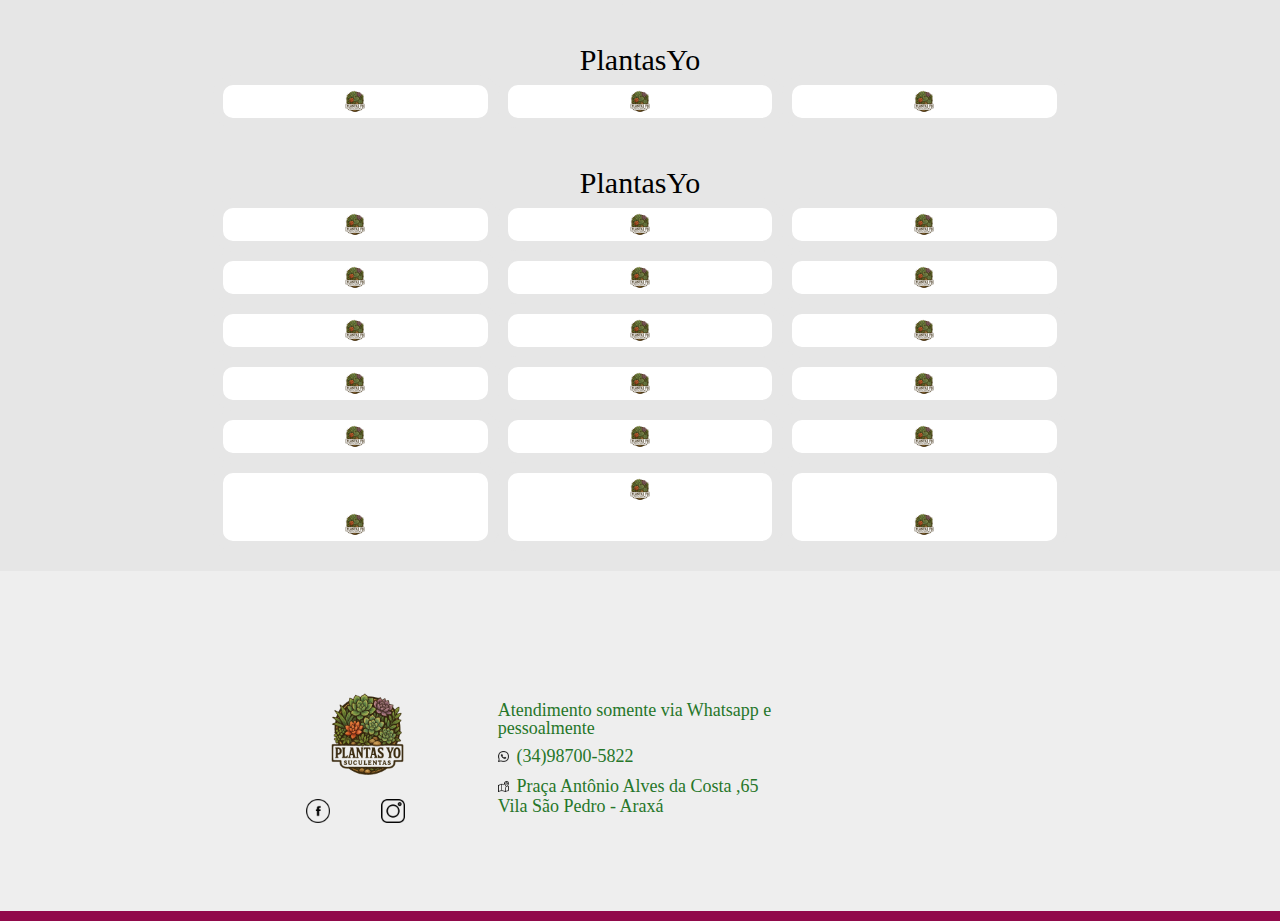
<file: servicos - Copia.html>
<html>
        <head>
            <link rel="stylesheet" href="css/reset.css">
            <link rel="stylesheet" href="css/padrao.css">
            <link rel="stylesheet" href="css/style.css">
        </head>
        <body>
            <header>
                <section class="pl-2 s1  fxw centraliza pr-2">
                    <div class="s1dv1 col-3">
                        <a href="index.html"><img class="imgs1 " src="imagem/Logo Vintage de Plantas Suculentas.png"></a>
                    </div>
                    <div class="s1dv2 col-2">
                        <img class="col-1" src="imagem/whatsapp.png">
                        <h1 class="tel">(34)98700-5822</h1>
                        <p>Atendimento somente via Whatsapp e pessoalmente</p>
                    </div>
                    <div class="s1dv3 col-2">
                        <img class="col-1" src="imagem/clock.png">
                        <h1 class="tel">ATENDIMENTO</h1>
                        <h2 class="tel2">Segunda a Sexta </h2>
                        <h2 class="tel2">7h às 18h</h2>
                    </div>
                    <div class="s1dv4 col-2">
                        <img class="col-2" src="imagem/time-and-date.png"><br>
                        <button class="botao">Agendamento online</button>
                    </div>
                    <div class="s1dv1 col-3">
                        <img class="ml-5 col-2 mr-5" src="imagem/facebook.png">
                        <img class="ml-5 col-2 mr-5" src="imagem/instagram.png">
                    </div>
                </section>
                <section class="s2 centraliza">
                <section class="s2 centraliza">
                    <nav>
                        <ul>
                            <a href="Acardioclinica.html"><li> PlantasYo</li></a>
                            <a href="Loja.html"><li>Loja</li></a>
                            <a href="servicos.html"><li>Serviços</li></a>
                            <a href="convenios.html"><li>Convenios</li></a>
                            <a href="contato.html"><li>Fale conosco</li></a>
                        </ul>
                    </nav>
                </section>
                </section>   
            </header>
            <main class="main1 bg8 pl-2 pr-2">
                <h1 class="centraliza titulo">Serviços</h1>
                <h1 class="centraliza titulo2">Nosso site Oferece</h1>
                <section class="ultra fxw centraliza">
                    <div class="col-4">
                        <h1 class="tx1serv">E-commerce de Plantas</h1>
                        <img class="col-2" src="imagem/Logo Vintage de Plantas Suculentas.png">
                    </div>
                    <div class="col-4">
                        <h1 class="tx1serv">Venda de Produtos de Jardinagem</h1>
                        <img class="col-2" src="imagem/Logo Vintage de Plantas Suculentas.png">
                    </div>
                    <div class="col-4">
                        <h1 class="tx1serv">Kits de Plantio Personalizados</h1>
                        <img class="col-2" src="imagem/Logo Vintage de Plantas Suculentas.png">
                    </div>
                    <div class="col-4">
                        <h1 class="tx1serv">Assinatura de Flores/Plantas</h1>
                        <img class="col-2" src="imagem/Logo Vintage de Plantas Suculentas.png">
                    </div>
                    <div class="col-4">
                        <h1 class="tx1serv">Entrega a Domicílio</h1>
                        <img class="col-2" src="imagem/Logo Vintage de Plantas Suculentas.png">
                    </div>
                    <div class="col-4">
                        <h1 class="tx1serv">Consultoria Online (Plant Doctor)</h1>
                        <img class="col-2" src="imagem/Logo Vintage de Plantas Suculentas.png">
                    </div>
                    <div class="col-4">
                        <h1 class="tx1serv">Consultoria de Plant Stylingl</h1>
                        <img class="col-2" src="imagem/Logo Vintage de Plantas Suculentas.png">
                    </div>
                    <div class="col-4">
                        <h1 class="tx1serv">Projetos de Paisagismo Online</h1>
                        <img class="col-2" src="imagem/Logo Vintage de Plantas Suculentas.png">
                    </div>
                    <div class="col-4">
                        <h1 class="tx1serv">Serviço de Plantas para Eventos</h1>
                        <img class="col-2" src="imagem/Logo Vintage de Plantas Suculentas.png">
                    </div>
                    <div class="col-4">
                        <h1 class="tx1serv">Blog/Artigos Informativos</h1>
                        <img class="col-2" src="imagem/Logo Vintage de Plantas Suculentas.png">
                    </div>
                    <div class="col-4">
                        <h1 class="tx1serv">Suculentas</h1>
                        <img class="col-2" src="imagem/Logo Vintage de Plantas Suculentas.png">
                    </div>
                    <div class="col-4">
                        <h1 class="tx1serv">Tutoriais em Vídeo</h1>
                        <img class="col-2" src="imagem/Logo Vintage de Plantas Suculentas.png">
                    </div>
                    <div class="col-4">
                        <h1 class="tx1serv">Guias de Cuidados Específicos</h1>
                        <img class="col-2" src="imagem/Logo Vintage de Plantas Suculentas.png">
                    </div>
                    <div class="col-4">
                        <h1 class="tx1serv">Workshops e Cursos Online</h1>
                        <img class="col-2" src="imagem/Logo Vintage de Plantas Suculentas.png">
                    </div>
                    <div class="col-4">
                        <h1 class="tx1serv">Comunidade/Fórum</h1>
                        <img class="col-2" src="imagem/Logo Vintage de Plantas Suculentas.png">
                    </div>
                    <div class="col-4">
                        <h1 class="tx1serv">Identificador de Plantas</h1>
                        <img class="col-2" src="imagem/Logo Vintage de Plantas Suculentas.png">
                    </div>
                    <div class="col-4">
                        <h1 class="tx1serv">Calculadora de Rega/Luminosidade</h1>
                        <img class="col-2" src="imagem/Logo Vintage de Plantas Suculentas.png">
                    </div>
                    <div class="col-4">
                        <h1 class="tx1serv">Lembretes de Cuidados (Push Notifications)</h1>
                        <img class="col-2" src="imagem/Logo Vintage de Plantas Suculentas.png">
                    </div>
                    <div class="col-4">
                        <h1 class="tx1serv">Mapa de Resistência/Zona de Plantio</h1>
                        <img class="col-2" src="imagem/Logo Vintage de Plantas Suculentas.png">
                    </div>
                    <div class="col-4">
                        <h1 class="tx1serv">Catálogo de Pragas e Soluções</h1>
                        <img class="col-2" src="imagem/Logo Vintage de Plantas Suculentas.png">
                    </div>
                    <div class="col-4">
                        <h1 class="tx1serv">Lista de Desejos/Coleção</h1>
                        <img class="col-2" src="imagem/Logo Vintage de Plantas Suculentas.png">
                    </div>
                    <div class="col-4">
                        <img class="col-2" src="imagem/Logo Vintage de Plantas Suculentas.png">
                    </div>
                    <div class="col-4">
                        <h1 class="tx1serv">Avaliações e Depoimentos de Clientes</h1>
                        <img class="col-2" src="imagem/Logo Vintage de Plantas Suculentas.png">
                    </div>
                    <div class="col-4">
                        <img class="col-2" src="imagem/Logo Vintage de Plantas Suculentas.png">
                    </div>
                    <div class="col-12 dv3serv">
                        <h1 class="centraliza col-12 tx1serv">Por que acessar PlantasYo ?</h1>
                        <img class="col-1" src="imagem/Logo Vintage de Plantas Suculentas.png">
                        <h3 class="esquerda tx2serv">Aqui, nosso foco é simplificar o cultivo e inspirar a sua jornada de jardinagem,</h3>
                        <h3 class="esquerda tx2serv">especialmente com cactos e suculentas, as estrelas da resistência e beleza natural:</h3>
                        <h3 class="esquerda tx2serv">Chega de informações confusas. Meu site oferece guias de cuidado detalhados</h3>
                        <h3 class="esquerda tx2serv">sobre rega, iluminação e tipos de solo. Você aprenderá a diferença crucial entre a necessidade de água</h3>
                        <h3 class="esquerda tx2serv">de uma Echeveria gordinha e a de um cacto colunar alto, garantindo que suas plantas prosperem.</h3>
                        <h3 class="esquerda tx2serv">Você encontrará a seção "Curiosidades que Impressionam" que </h3>
                        <h3 class="esquerda tx2serv">o fará ver suas plantas sob uma nova luz. </h3>
                        <h3 class="esquerda tx2serv">Além de guias de cultivo, o site é uma fonte rica em ideias de design e arranjos.</h3>
                        <h3 class="esquerda tx2serv">Aprenda a criar um jardim vertical deslumbrante ou a combinar espécies</h3>
                        <h3 class="esquerda tx2serv">para transformar seu peitoril da janela em uma obra de arte viva.</h3>
                </div>
                    <div class="col-12">
                        <img class="col-1" src="imagem/Logo Vintage de Plantas Suculentas.png">
                    </div>
                </section>
                <section class="CARDIOLÓGICOS fxw centraliza">
                    <H1 class="centraliza col-12 tx3serv" >PLANTAS PARA EVENTO</H1>
                    <div class="col-12 dv3serv">
                        <h1 class="centraliza col-12 tx1serv">Transforme seu Evento em um Oásis Verde com a Plantas Yo</h1>
                        <img class="col-1" src="imagem/Logo Vintage de Plantas Suculentas.png">
                        <h3 class="esquerda tx2serv">Nosso serviço de Plantas para Eventos </h3>
                        <h3 class="esquerda tx2serv"> oferece a solução perfeita para quem busca</h3>
                        <h3 class="esquerda tx2serv">incorporar beleza natural,</h3>
                        <h3 class="esquerda tx2serv"> frescor e um toque de sofisticação a qualquer </h3>
                        <h3 class="esquerda tx2serv">celebração ou ambiente corporativo.</h3>

                    </div>
                    <div class="col-12 dv3serv">
                        <h1 class="centraliza col-12 tx1serv">Catálogo de Pragas e Soluções</h1>
                        <img class="col-1" src="imagem/Logo Vintage de Plantas Suculentas.png">
                        <h3 class="esquerda tx2serv">Nosso catálogo é uma biblioteca interativa</h3>
                        <h3 class="esquerda tx2serv">de consulta rápida, desenhada</h3>
                        <h3 class="esquerda tx2serv">para ser utilizada em três etapas:</h3>
                        <h3 class="esquerda tx2serv">Identificação,</h3>
                        <h3 class="esquerda tx2serv">Diagnóstico e</h3>
                        <h3 class="esquerda tx2serv">Tratamento.</h3>
                    </div>
                    <div class="col-6">
                        <img class="col-1" src="imagem/Logo Vintage de Plantas Suculentas.png">
                    </div>
                    <div class="col-6">
                        <img class="col-1" src="imagem/Logo Vintage de Plantas Suculentas.png">
                    </div>
                    <div class="col-12">
                        <h1 class="tx1serv">JARDINAGEM</h1>
                        <img class="col-1" src="imagem/Logo Vintage de Plantas Suculentas.png">
                        <div class="dvtx ml-2 mr-2">
                            <h3 class="esquerda tx2serv">OBS.: Materias utilizados na Jardinagem</h3>
                            <h3 class="esquerda tx2serv">Pá de Jardinagem</h3>
                            <h3 class="esquerda tx2serv">Ancinho (ou Rastelo)</h3>
                            <h3 class="esquerda tx2serv">Escardilho</h3>
                            <h3 class="esquerda tx2serv">Sacho</h3>
                            <h3 class="esquerda tx2serv">Arrancador de Inço</h3>
                            <h3 class="esquerda tx2serv">Tesoura de Poda</h3>
                            <h3 class="esquerda tx2serv">Tesoura de Colheita</h3>
                            <h3 class="esquerda tx2serv">Serrote de Poda</h3>
                            <h3 class="esquerda tx2serv">Aparador de Grama/Roçadeira</h3>
                            <h3 class="esquerda tx2serv">Regador</h3>
                            <h3 class="esquerda tx2serv">Mangueira</h3>
                            <h3 class="esquerda tx2serv">Pulverizador (Borrifador)</h3>
                            <h3 class="esquerda tx2serv">Carrinho de Mão</h3>
                            <h3 class="esquerda tx2serv">Terra Vegetal</h3>
                            <h3 class="esquerda tx2serv">Substrato</h3>
                            <h3 class="esquerda tx2serv">Adubo Orgânico</h3>
                            <h3 class="esquerda tx2serv">Adubo Químico (Fertilizante)</h3>
                            <h3 class="esquerda tx2serv">Argila Expandida/Manta de Drenagem</h3><br>
                            <h3 class="esquerda tx2serv">Casca de Pinus/Palha:</h3>
                            </div>
                    </div>
                    <div class="col-12 dv3serv">
                        <h1 class="centraliza col-12 tx1serv">Voçe Sabia ?</h1>
                        <img class="col-1" src="imagem/Logo Vintage de Plantas Suculentas.png">
                        <h3 class="esquerda tx2serv">Todo cacto é uma suculenta,</h3>
                        <h3 class="esquerda tx2serv">pois ele armazena água no seu caule.</h3>
                        <h3 class="esquerda tx2serv">No entanto, nem toda suculenta é um cacto.</h3>
                    </div>
                    <div class="col-12 dv3serv">
                        <h1 class="centraliza col-12 tx1serv">Voçe Sabia ?</h1>
                        <img class="col-1" src="imagem/Logo Vintage de Plantas Suculentas.png">
                        <h3 class="esquerda tx2serv">Os espinhos dos cactos não estão ali </h3>
                        <h3 class="esquerda tx2serv">só para defesa; eles são,</h3>
                        <h3 class="esquerda tx2serv">na verdade, folhas evoluídas.</h3>
                    </div>
                    <div class="col-12 dv3serv">
                        <h1 class="centraliza col-12 tx1serv">Voçe Sabia ?</h1>
                        <img class="col-1" src="imagem/Logo Vintage de Plantas Suculentas.png">
                        <h3 class="esquerda tx2serv">Muitas suculentas mudam de cor</h3>
                        <h3 class="esquerda tx2serv">e acordo com as condições ambientais!</h3>
                        <h3 class="esquerda tx2serv">Essa coloração mais intensa</h3>
                        <h3 class="esquerda tx2serv">é uma resposta ao estresse</h3>
                        <h3 class="esquerda tx2serv">provocado pela exposição direta ao sol.</h3>
                    </div>
                    
                </section>
                <section class="GASTROLÓGICOS fxw centraliza">
                    <h1 class="centraliza col-12 tx3serv">GASTROLÓGICOS</h1>
                    <div class="col-12 dv3serv">
                        <h1 class="tx1serv">Endoscopia</h1>
                        <img class="col-1" src="imagem/Logo Vintage de Plantas Suculentas.png">
                        <h3 class="esquerda tx2serv">Orientações:</h3>
                        <h3 class="esquerda tx2serv">Jejum de 08 horas, sendo que no intervalo pode comsumir água, chá ou guaraná</h3>
                        <h3 class="esquerda tx2serv">Vir com acompanhante</h3>
                        <h3 class="esquerda tx2serv">Não fumar</h3>
                    </div>
                    <div class="col-6">
                        <img class="col-1" src="imagem/Logo Vintage de Plantas Suculentas.png">
                    </div>
                    <div class="col-6">
                        <img class="col-1" src="imagem/Logo Vintage de Plantas Suculentas.png">
                    </div>
                </section>
                <section class="OFTALMOLÓGICO fxw centraliza">
                    <h1 class="centraliza col-12 tx3serv">PlantasYo</h1>
                    <div class="col-4">
                        <img class="col-1" src="imagem/Logo Vintage de Plantas Suculentas.png">
                    </div>
                    <div class="col-4">
                        <img class="col-1" src="imagem/Logo Vintage de Plantas Suculentas.png">
                    </div>
                    <div class="col-4">
                        <img class="col-1" src="imagem/Logo Vintage de Plantas Suculentas.png">
                    </div>
                </section>
                <section class="DERMATOLÓGICOS fxw centraliza s1serv">
                    <h1 class="centraliza col-12 tx3serv">PlantasYo</h1>
                    <div class="col-4">
                        <img class="col-1" src="imagem/Logo Vintage de Plantas Suculentas.png">
                    </div>
                    <div class="col-4">
                    <img class="col-1" src="imagem/Logo Vintage de Plantas Suculentas.png">
                    </div>
                    <div class="col-4">
                        <img class="col-1" src="imagem/Logo Vintage de Plantas Suculentas.png">
                    </div>
                    <div class="col-4">
                    <img class="col-1" src="imagem/Logo Vintage de Plantas Suculentas.png">
                    </div>
                    <div class="col-4">
                        <img class="col-1" src="imagem/Logo Vintage de Plantas Suculentas.png">
                    </div>
                    <div class="col-4"> 
                        <img class="col-1" src="imagem/Logo Vintage de Plantas Suculentas.png">
                    </div>
                    <div class="col-4">
                        <img class="col-1" src="imagem/Logo Vintage de Plantas Suculentas.png">
                    </div>
                    <div class="col-4">
                        <img class="col-1" src="imagem/Logo Vintage de Plantas Suculentas.png">
                    </div>
                    <div class="col-4">
                        <img class="col-1" src="imagem/Logo Vintage de Plantas Suculentas.png">
                    </div>
                    <div class="col-4">
                    <img class="col-1" src="imagem/Logo Vintage de Plantas Suculentas.png">
                    </div>
                    <div class="col-4">
                        <img class="col-1" src="imagem/Logo Vintage de Plantas Suculentas.png">
                    </div>
                    <div class="col-4">
                        <img class="col-1" src="imagem/Logo Vintage de Plantas Suculentas.png">
                    </div>
                    <div class="col-4">
                        <img class="col-1" src="imagem/Logo Vintage de Plantas Suculentas.png">
                    </div>
                    <div class="col-4">
                        <img class="col-1" src="imagem/Logo Vintage de Plantas Suculentas.png">
                    </div>
                    <div class="col-4">
                    <img class="col-1" src="imagem/Logo Vintage de Plantas Suculentas.png">
                    </div>
                    <div class="col-4 dvfnserv">
                        <img class="col-1" src="imagem/Logo Vintage de Plantas Suculentas.png">
                    </div>
                    <div class="col-4">
                        <img class="col-1" src="imagem/Logo Vintage de Plantas Suculentas.png">
                    </div>
                    <div class="col-4 dvfnserv">               
                        <img class="col-1" src="imagem/Logo Vintage de Plantas Suculentas.png">
                    </div>
                </section>
            </main>
            <footer class="fxw finalcorpo pl-2 pr-2 centraliza">
                <div class="col-4 centraliza finalindex">
                    <img class="ml-1  img1final" src="imagem/Logo Vintage de Plantas Suculentas.png"><br>
                    <img class="ml-1 col-1 mr-1" src="imagem/facebook.png">
                    <img class="ml-1 col-1 mr-1" src="imagem/instagram.png">
                </div>
                <div class="contato col-4">
                    <h1 class="tx1final">Atendimento somente via Whatsapp e pessoalmente</h1>
                    <img class="imgfinal" src="imagem/whatsapp.png">
                    <a><span class="tx1final">(34)98700-5822</span></a><br>
                    <img class="imgfinal" src="imagem/map.png">
                    <a><span class="tx1final">Praça Antônio Alves da Costa ,65 Vila São Pedro - Araxá</span></a>
                </div>
                <div class="finalcorpo col-4">
                <iframe src="https://www.google.com/maps/embed?pb=!1m18!1m12!1m3!1d3758.4410143082196!2d-46.9427076!3d-19.6084347!2m3!1f0!2f0!3f0!3m2!1i1024!2i768!4f13.1!3m3!1m2!1s0x94b037003ed377bf%3A0x6b6c13204d2914ab!2sR.%20Ant%C3%B4nio%20de%20Castro%20Alves%2C%2085%20-%20Vila%20Fertiza%2C%20Arax%C3%A1%20-%20MG%2C%2038184-236!5e0!3m2!1spt-BR!2sbr!4v1758149144696!5m2!1spt-BR!2sbr" width="350" height="200" style="border:0;" allowfullscreen="" loading="lazy" referrerpolicy="no-referrer-when-downgrade"></iframe>
                </div>
            </footer>
            <section class="s3corpo bg4 col-12">

                </section>
        </body>
    </html>
</file>
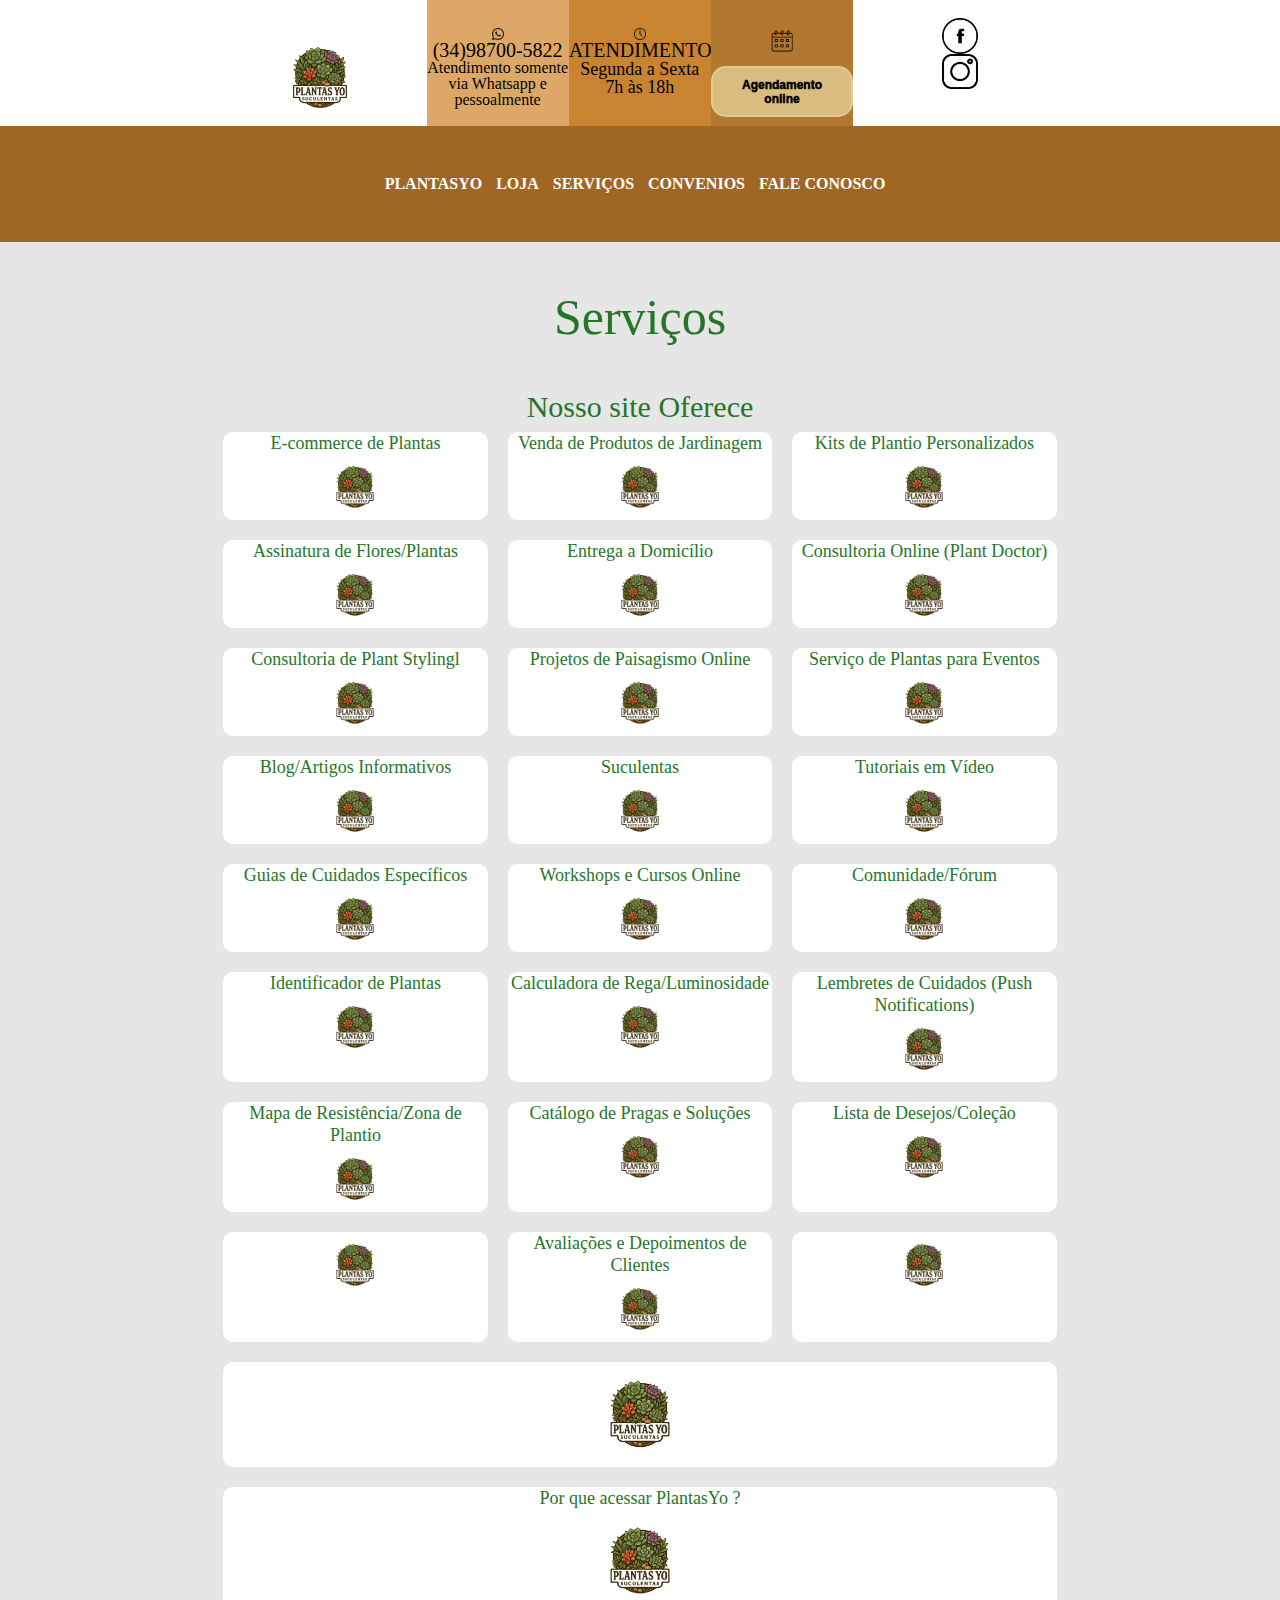
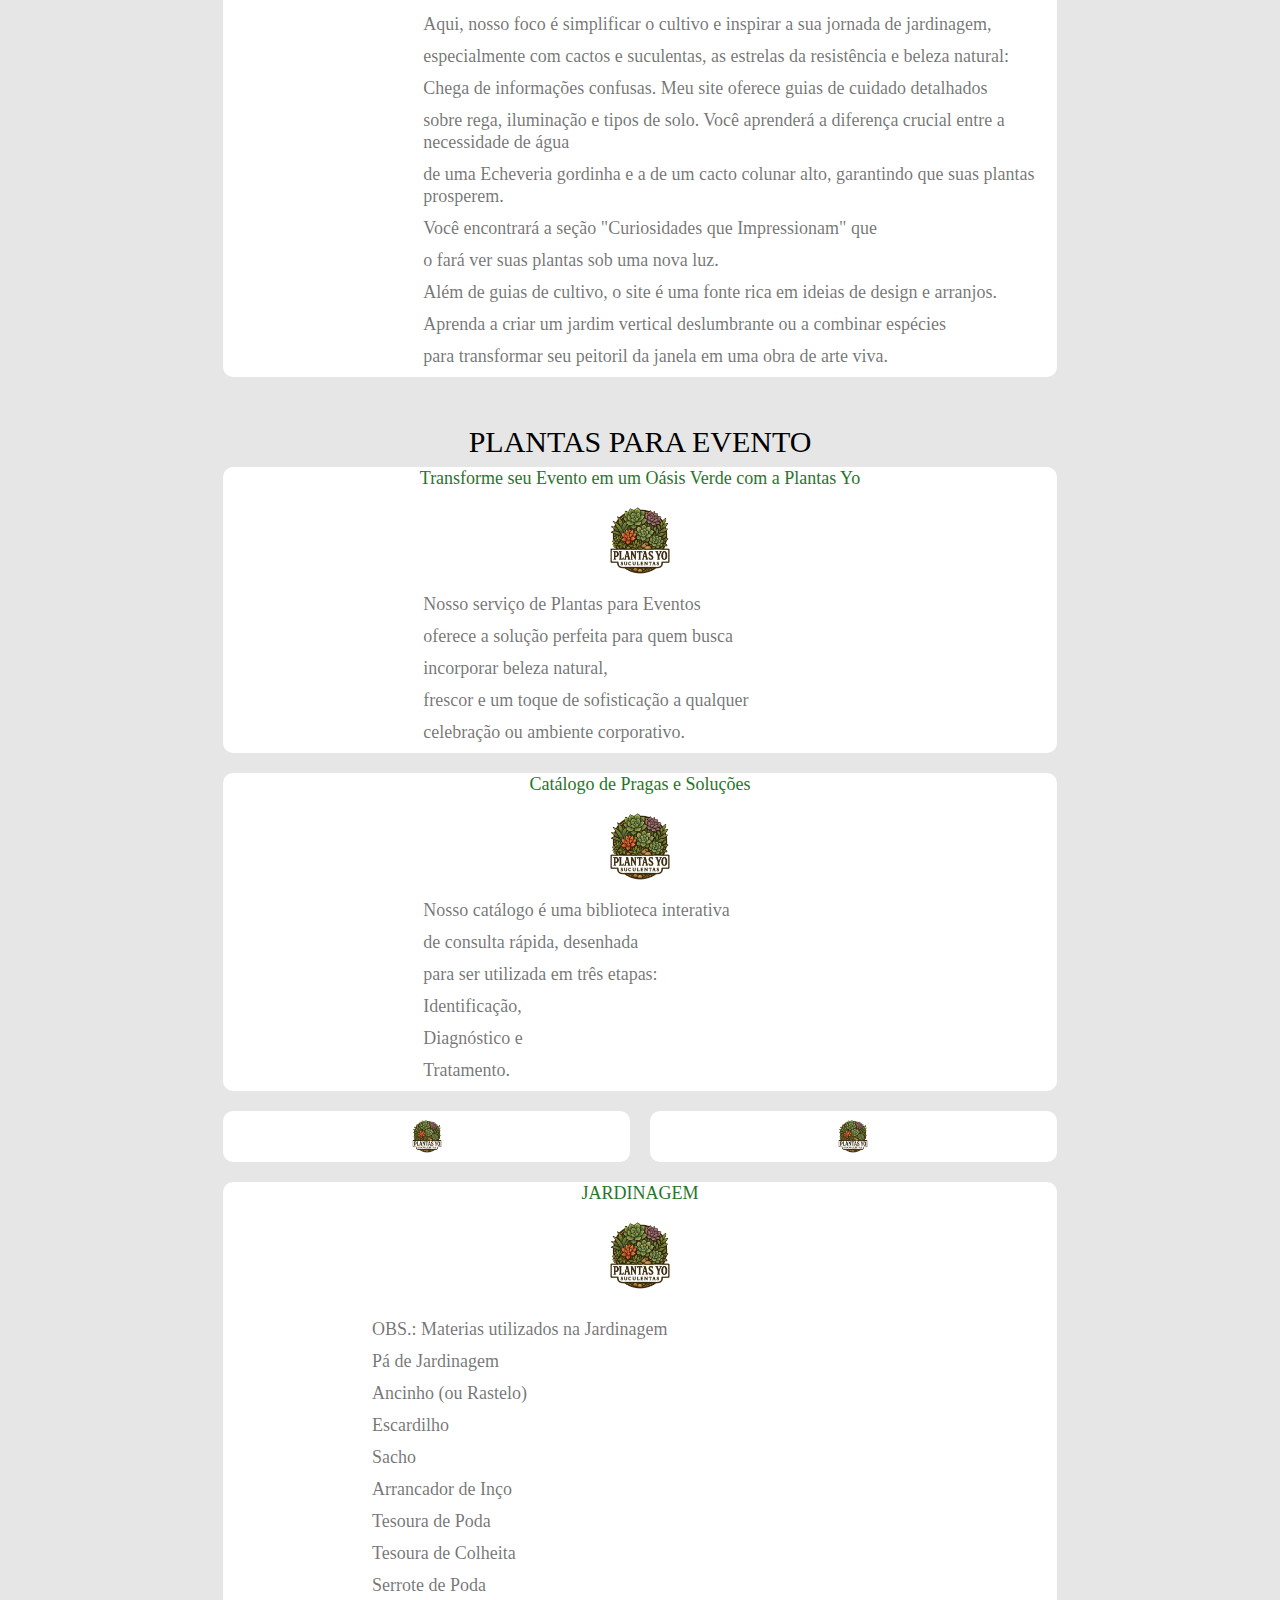
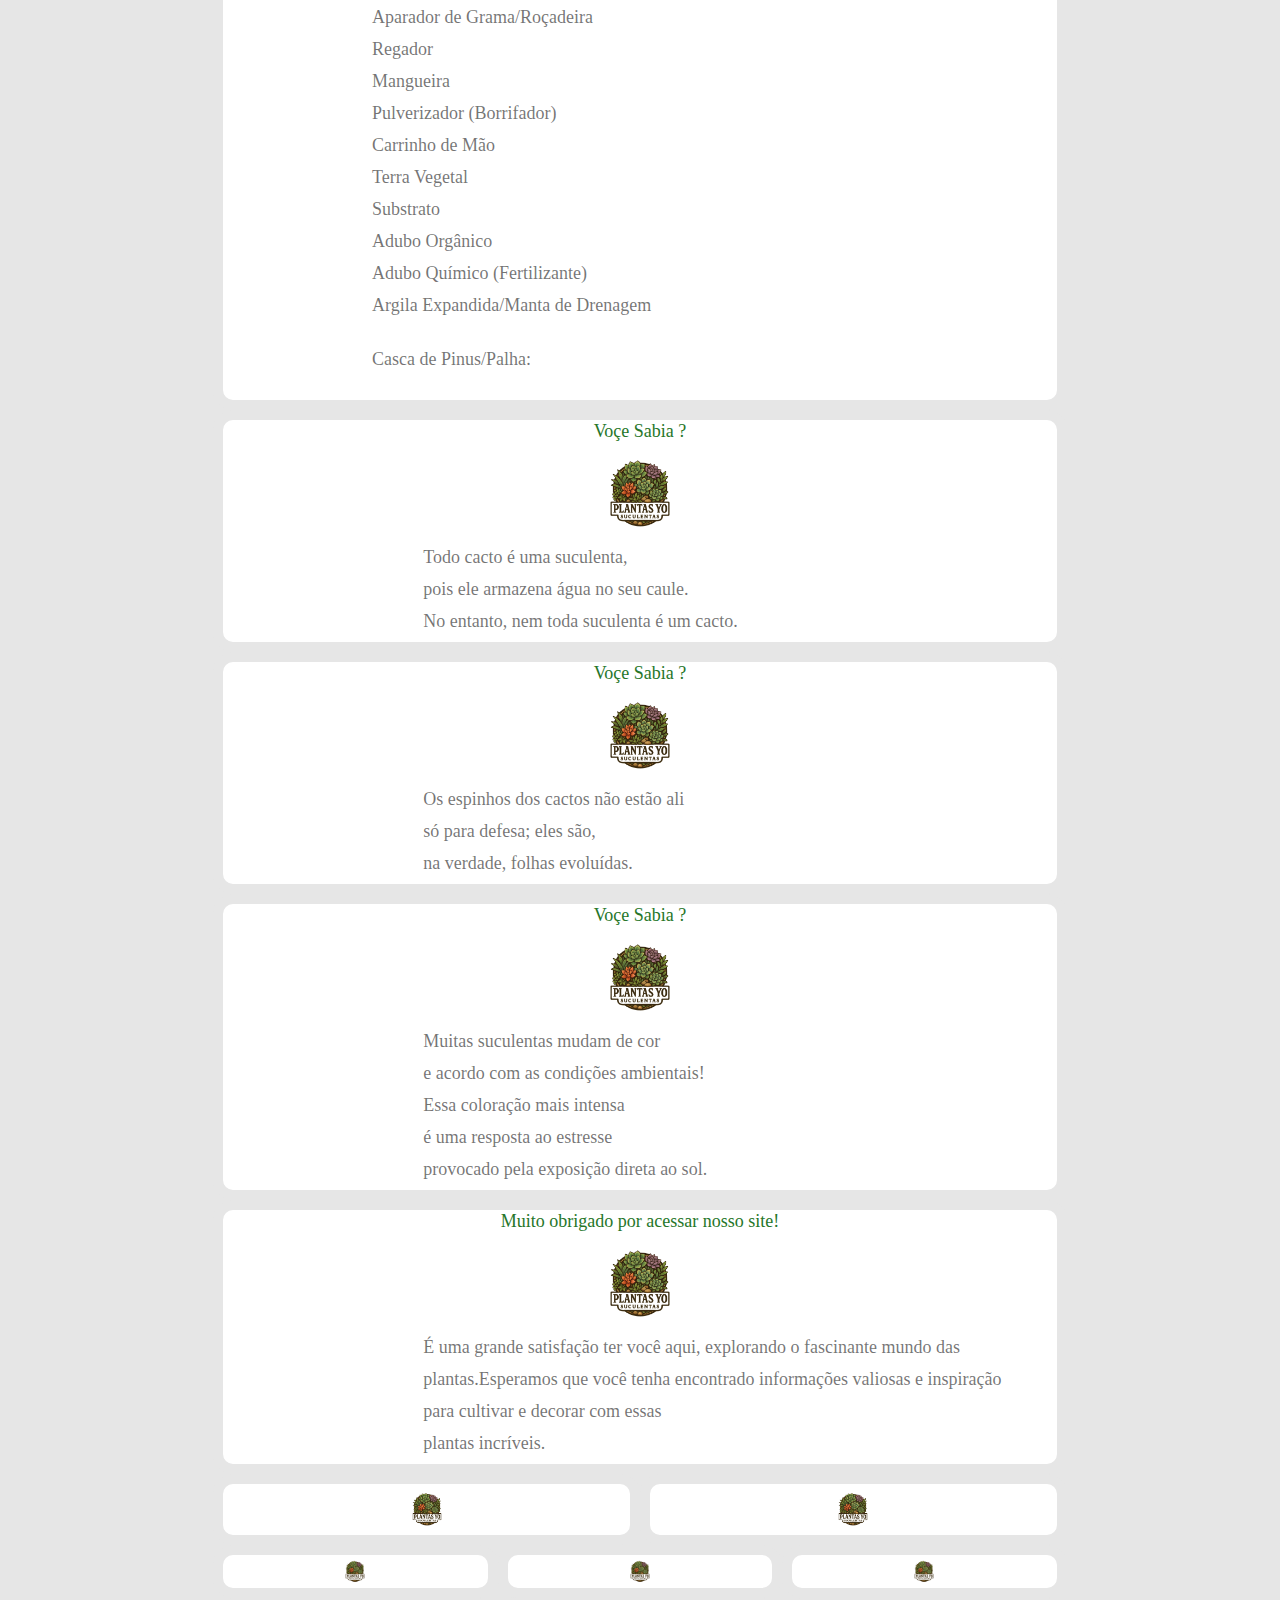
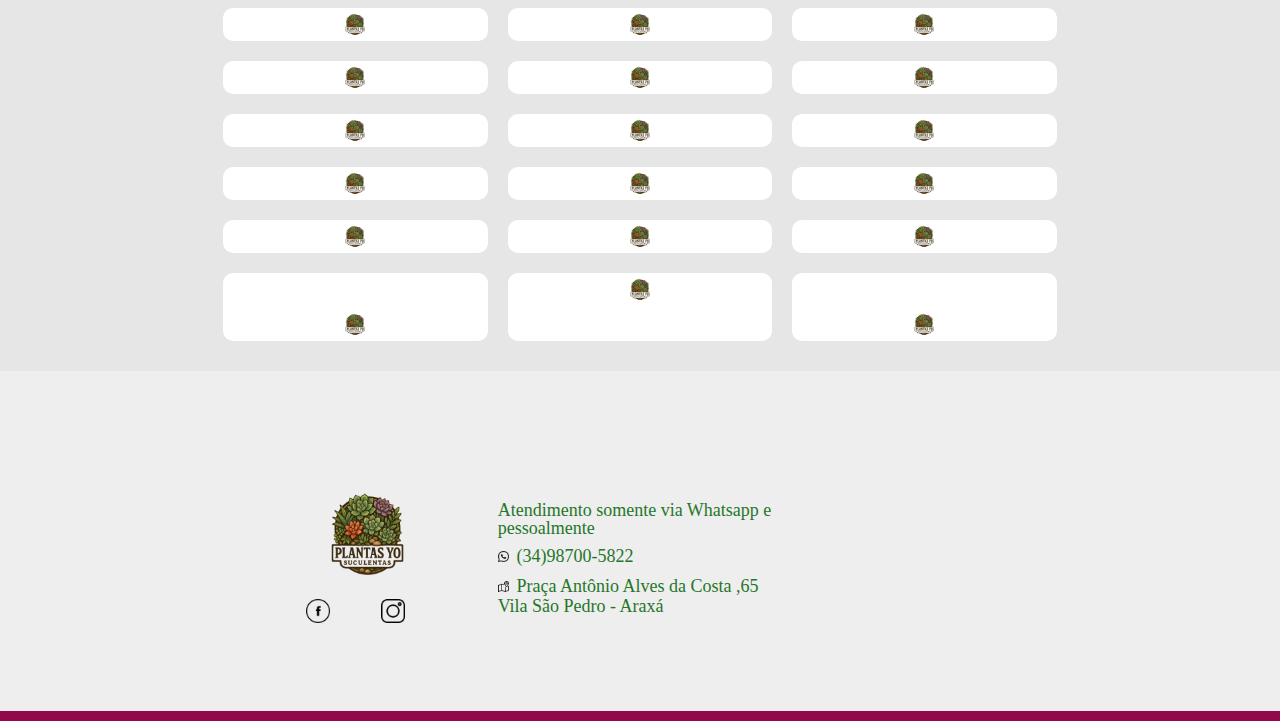
<file: servicos.html>
<html>
        <head>
            <link rel="stylesheet" href="css/reset.css">
            <link rel="stylesheet" href="css/padrao.css">
            <link rel="stylesheet" href="css/style.css">
        </head>
        <body>
            <header>
                <section class="pl-2 s1  fxw centraliza pr-2">
                    <div class="s1dv1 col-3">
                        <a href="index.html"><img class="imgs1 " src="imagem/Logo Vintage de Plantas Suculentas.png"></a>
                    </div>
                    <div class="s1dv2 col-2">
                        <img class="col-1" src="imagem/whatsapp.png">
                        <h1 class="tel">(34)98700-5822</h1>
                        <p>Atendimento somente via Whatsapp e pessoalmente</p>
                    </div>
                    <div class="s1dv3 col-2">
                        <img class="col-1" src="imagem/clock.png">
                        <h1 class="tel">ATENDIMENTO</h1>
                        <h2 class="tel2">Segunda a Sexta </h2>
                        <h2 class="tel2">7h às 18h</h2>
                    </div>
                    <div class="s1dv4 col-2">
                        <img class="col-2" src="imagem/time-and-date.png"><br>
                        <button class="botao">Agendamento online</button>
                    </div>
                    <div class="s1dv1 col-3">
                        <img class="ml-5 col-2 mr-5" src="imagem/facebook.png">
                        <img class="ml-5 col-2 mr-5" src="imagem/instagram.png">
                    </div>
                </section>
                <section class="s2 centraliza">
                <section class="s2 centraliza">
                    <nav>
                        <ul>
                            <a href="Acardioclinica.html"><li> PlantasYo</li></a>
                            <a href="Loja.html"><li>Loja</li></a>
                            <a href="servicos.html"><li>Serviços</li></a>
                            <a href="convenios.html"><li>Convenios</li></a>
                            <a href="contato.html"><li>Fale conosco</li></a>
                        </ul>
                    </nav>
                </section>
                </section>   
            </header>
            <main class="main1 bg8 pl-2 pr-2">
                <h1 class="centraliza titulo">Serviços</h1>
                <h1 class="centraliza titulo2">Nosso site Oferece</h1>
                <section class="ultra fxw centraliza">
                    <div class="col-4">
                        <h1 class="tx1serv">E-commerce de Plantas</h1>
                        <img class="col-2" src="imagem/Logo Vintage de Plantas Suculentas.png">
                    </div>
                    <div class="col-4">
                        <h1 class="tx1serv">Venda de Produtos de Jardinagem</h1>
                        <img class="col-2" src="imagem/Logo Vintage de Plantas Suculentas.png">
                    </div>
                    <div class="col-4">
                        <h1 class="tx1serv">Kits de Plantio Personalizados</h1>
                        <img class="col-2" src="imagem/Logo Vintage de Plantas Suculentas.png">
                    </div>
                    <div class="col-4">
                        <h1 class="tx1serv">Assinatura de Flores/Plantas</h1>
                        <img class="col-2" src="imagem/Logo Vintage de Plantas Suculentas.png">
                    </div>
                    <div class="col-4">
                        <h1 class="tx1serv">Entrega a Domicílio</h1>
                        <img class="col-2" src="imagem/Logo Vintage de Plantas Suculentas.png">
                    </div>
                    <div class="col-4">
                        <h1 class="tx1serv">Consultoria Online (Plant Doctor)</h1>
                        <img class="col-2" src="imagem/Logo Vintage de Plantas Suculentas.png">
                    </div>
                    <div class="col-4">
                        <h1 class="tx1serv">Consultoria de Plant Stylingl</h1>
                        <img class="col-2" src="imagem/Logo Vintage de Plantas Suculentas.png">
                    </div>
                    <div class="col-4">
                        <h1 class="tx1serv">Projetos de Paisagismo Online</h1>
                        <img class="col-2" src="imagem/Logo Vintage de Plantas Suculentas.png">
                    </div>
                    <div class="col-4">
                        <h1 class="tx1serv">Serviço de Plantas para Eventos</h1>
                        <img class="col-2" src="imagem/Logo Vintage de Plantas Suculentas.png">
                    </div>
                    <div class="col-4">
                        <h1 class="tx1serv">Blog/Artigos Informativos</h1>
                        <img class="col-2" src="imagem/Logo Vintage de Plantas Suculentas.png">
                    </div>
                    <div class="col-4">
                        <h1 class="tx1serv">Suculentas</h1>
                        <img class="col-2" src="imagem/Logo Vintage de Plantas Suculentas.png">
                    </div>
                    <div class="col-4">
                        <h1 class="tx1serv">Tutoriais em Vídeo</h1>
                        <img class="col-2" src="imagem/Logo Vintage de Plantas Suculentas.png">
                    </div>
                    <div class="col-4">
                        <h1 class="tx1serv">Guias de Cuidados Específicos</h1>
                        <img class="col-2" src="imagem/Logo Vintage de Plantas Suculentas.png">
                    </div>
                    <div class="col-4">
                        <h1 class="tx1serv">Workshops e Cursos Online</h1>
                        <img class="col-2" src="imagem/Logo Vintage de Plantas Suculentas.png">
                    </div>
                    <div class="col-4">
                        <h1 class="tx1serv">Comunidade/Fórum</h1>
                        <img class="col-2" src="imagem/Logo Vintage de Plantas Suculentas.png">
                    </div>
                    <div class="col-4">
                        <h1 class="tx1serv">Identificador de Plantas</h1>
                        <img class="col-2" src="imagem/Logo Vintage de Plantas Suculentas.png">
                    </div>
                    <div class="col-4">
                        <h1 class="tx1serv">Calculadora de Rega/Luminosidade</h1>
                        <img class="col-2" src="imagem/Logo Vintage de Plantas Suculentas.png">
                    </div>
                    <div class="col-4">
                        <h1 class="tx1serv">Lembretes de Cuidados (Push Notifications)</h1>
                        <img class="col-2" src="imagem/Logo Vintage de Plantas Suculentas.png">
                    </div>
                    <div class="col-4">
                        <h1 class="tx1serv">Mapa de Resistência/Zona de Plantio</h1>
                        <img class="col-2" src="imagem/Logo Vintage de Plantas Suculentas.png">
                    </div>
                    <div class="col-4">
                        <h1 class="tx1serv">Catálogo de Pragas e Soluções</h1>
                        <img class="col-2" src="imagem/Logo Vintage de Plantas Suculentas.png">
                    </div>
                    <div class="col-4">
                        <h1 class="tx1serv">Lista de Desejos/Coleção</h1>
                        <img class="col-2" src="imagem/Logo Vintage de Plantas Suculentas.png">
                    </div>
                    <div class="col-4">
                        <img class="col-2" src="imagem/Logo Vintage de Plantas Suculentas.png">
                    </div>
                    <div class="col-4">
                        <h1 class="tx1serv">Avaliações e Depoimentos de Clientes</h1>
                        <img class="col-2" src="imagem/Logo Vintage de Plantas Suculentas.png">
                    </div>
                    <div class="col-4">
                        <img class="col-2" src="imagem/Logo Vintage de Plantas Suculentas.png">
                    </div>
                    
                    <div class="col-12">
                        <img class="col-1" src="imagem/Logo Vintage de Plantas Suculentas.png">
                    </div>
                <div class="col-12 dv3serv">
                    <h1 class="centraliza col-12 tx1serv">Por que acessar PlantasYo ?</h1>
                    <img class="col-1" src="imagem/Logo Vintage de Plantas Suculentas.png">
                    <h3 class="esquerda tx2serv">Aqui, nosso foco é simplificar o cultivo e inspirar a sua jornada de jardinagem,</h3>
                    <h3 class="esquerda tx2serv">especialmente com cactos e suculentas, as estrelas da resistência e beleza natural:</h3>
                    <h3 class="esquerda tx2serv">Chega de informações confusas. Meu site oferece guias de cuidado detalhados</h3>
                    <h3 class="esquerda tx2serv">sobre rega, iluminação e tipos de solo. Você aprenderá a diferença crucial entre a necessidade de água</h3>
                    <h3 class="esquerda tx2serv">de uma Echeveria gordinha e a de um cacto colunar alto, garantindo que suas plantas prosperem.</h3>
                    <h3 class="esquerda tx2serv">Você encontrará a seção "Curiosidades que Impressionam" que </h3>
                    <h3 class="esquerda tx2serv">o fará ver suas plantas sob uma nova luz. </h3>
                    <h3 class="esquerda tx2serv">Além de guias de cultivo, o site é uma fonte rica em ideias de design e arranjos.</h3>
                    <h3 class="esquerda tx2serv">Aprenda a criar um jardim vertical deslumbrante ou a combinar espécies</h3>
                    <h3 class="esquerda tx2serv">para transformar seu peitoril da janela em uma obra de arte viva.</h3>
                </div>
                </section>
                <section class="CARDIOLÓGICOS fxw centraliza">
                    <H1 class="centraliza col-12 tx3serv" >PLANTAS PARA EVENTO</H1>
                    <div class="col-12 dv3serv">
                        <h1 class="centraliza col-12 tx1serv">Transforme seu Evento em um Oásis Verde com a Plantas Yo</h1>
                        <img class="col-1" src="imagem/Logo Vintage de Plantas Suculentas.png">
                        <h3 class="esquerda tx2serv">Nosso serviço de Plantas para Eventos </h3>
                        <h3 class="esquerda tx2serv"> oferece a solução perfeita para quem busca</h3>
                        <h3 class="esquerda tx2serv">incorporar beleza natural,</h3>
                        <h3 class="esquerda tx2serv"> frescor e um toque de sofisticação a qualquer </h3>
                        <h3 class="esquerda tx2serv">celebração ou ambiente corporativo.</h3>

                    </div>
                    <div class="col-12 dv3serv">
                        <h1 class="centraliza col-12 tx1serv">Catálogo de Pragas e Soluções</h1>
                        <img class="col-1" src="imagem/Logo Vintage de Plantas Suculentas.png">
                        <h3 class="esquerda tx2serv">Nosso catálogo é uma biblioteca interativa</h3>
                        <h3 class="esquerda tx2serv">de consulta rápida, desenhada</h3>
                        <h3 class="esquerda tx2serv">para ser utilizada em três etapas:</h3>
                        <h3 class="esquerda tx2serv">Identificação,</h3>
                        <h3 class="esquerda tx2serv">Diagnóstico e</h3>
                        <h3 class="esquerda tx2serv">Tratamento.</h3>
                    </div>
                    <div class="col-6">
                        <img class="col-1" src="imagem/Logo Vintage de Plantas Suculentas.png">
                    </div>
                    <div class="col-6">
                        <img class="col-1" src="imagem/Logo Vintage de Plantas Suculentas.png">
                    </div>
                    <div class="col-12 dv4serv">
                        <h1 class="tx1serv">JARDINAGEM</h1>
                        <img class="col-1" src="imagem/Logo Vintage de Plantas Suculentas.png">
                        <div class="dvtx ml-2 mr-2">
                            <h3 class="esquerda tx2serv">OBS.: Materias utilizados na Jardinagem</h3>
                            <h3 class="esquerda tx2serv">Pá de Jardinagem</h3>
                            <h3 class="esquerda tx2serv">Ancinho (ou Rastelo)</h3>
                            <h3 class="esquerda tx2serv">Escardilho</h3>
                            <h3 class="esquerda tx2serv">Sacho</h3>
                            <h3 class="esquerda tx2serv">Arrancador de Inço</h3>
                            <h3 class="esquerda tx2serv">Tesoura de Poda</h3>
                            <h3 class="esquerda tx2serv">Tesoura de Colheita</h3>
                            <h3 class="esquerda tx2serv">Serrote de Poda</h3>
                            <h3 class="esquerda tx2serv">Aparador de Grama/Roçadeira</h3>
                            <h3 class="esquerda tx2serv">Regador</h3>
                            <h3 class="esquerda tx2serv">Mangueira</h3>
                            <h3 class="esquerda tx2serv">Pulverizador (Borrifador)</h3>
                            <h3 class="esquerda tx2serv">Carrinho de Mão</h3>
                            <h3 class="esquerda tx2serv">Terra Vegetal</h3>
                            <h3 class="esquerda tx2serv">Substrato</h3>
                            <h3 class="esquerda tx2serv">Adubo Orgânico</h3>
                            <h3 class="esquerda tx2serv">Adubo Químico (Fertilizante)</h3>
                            <h3 class="esquerda tx2serv">Argila Expandida/Manta de Drenagem</h3><br>
                            <h3 class="esquerda tx2serv">Casca de Pinus/Palha:</h3>
                            </div>
                    </div>
                    <div class="col-12 dv3serv">
                        <h1 class="centraliza col-12 tx1serv">Voçe Sabia ?</h1>
                        <img class="col-1" src="imagem/Logo Vintage de Plantas Suculentas.png">
                        <h3 class="esquerda tx2serv">Todo cacto é uma suculenta,</h3>
                        <h3 class="esquerda tx2serv">pois ele armazena água no seu caule.</h3>
                        <h3 class="esquerda tx2serv">No entanto, nem toda suculenta é um cacto.</h3>
                    </div>
                    <div class="col-12 dv3serv">
                        <h1 class="centraliza col-12 tx1serv">Voçe Sabia ?</h1>
                        <img class="col-1" src="imagem/Logo Vintage de Plantas Suculentas.png">
                        <h3 class="esquerda tx2serv">Os espinhos dos cactos não estão ali </h3>
                        <h3 class="esquerda tx2serv">só para defesa; eles são,</h3>
                        <h3 class="esquerda tx2serv">na verdade, folhas evoluídas.</h3>
                    </div>
                    <div class="col-12 dv3serv">
                        <h1 class="centraliza col-12 tx1serv">Voçe Sabia ?</h1>
                        <img class="col-1" src="imagem/Logo Vintage de Plantas Suculentas.png">
                        <h3 class="esquerda tx2serv">Muitas suculentas mudam de cor</h3>
                        <h3 class="esquerda tx2serv">e acordo com as condições ambientais!</h3>
                        <h3 class="esquerda tx2serv">Essa coloração mais intensa</h3>
                        <h3 class="esquerda tx2serv">é uma resposta ao estresse</h3>
                        <h3 class="esquerda tx2serv">provocado pela exposição direta ao sol.</h3>
                    </div>
                    
                </section>
                <section class="GASTROLÓGICOS fxw centraliza">

                    <div class="col-12 dv3serv">
                        <h1 class="tx1serv">Muito obrigado por acessar nosso site!</h1>
                        <img class="col-1" src="imagem/Logo Vintage de Plantas Suculentas.png">
                        <h3 class="esquerda tx2serv">É uma grande satisfação ter você aqui, explorando o fascinante mundo das</h3>
                        <h3 class="esquerda tx2serv">plantas.Esperamos que você tenha encontrado informações valiosas e inspiração</h3>
                        <h3 class="esquerda tx2serv">para cultivar e decorar com essas </h3>
                        <h3 class="esquerda tx2serv">plantas incríveis.</h3>
                    </div>
                    <div class="col-6">
                        <img class="col-1" src="imagem/Logo Vintage de Plantas Suculentas.png">
                    </div>
                    <div class="col-6">
                        <img class="col-1" src="imagem/Logo Vintage de Plantas Suculentas.png">
                    </div>
                </section>
                <section class="OFTALMOLÓGICO fxw centraliza">

                    <div class="col-4">
                        <img class="col-1" src="imagem/Logo Vintage de Plantas Suculentas.png">
                    </div>
                    <div class="col-4">
                        <img class="col-1" src="imagem/Logo Vintage de Plantas Suculentas.png">
                    </div>
                    <div class="col-4">
                        <img class="col-1" src="imagem/Logo Vintage de Plantas Suculentas.png">
                    </div>
                </section>
                <section class="DERMATOLÓGICOS fxw centraliza s1serv">

                    <div class="col-4">
                        <img class="col-1" src="imagem/Logo Vintage de Plantas Suculentas.png">
                    </div>
                    <div class="col-4">
                    <img class="col-1" src="imagem/Logo Vintage de Plantas Suculentas.png">
                    </div>
                    <div class="col-4">
                        <img class="col-1" src="imagem/Logo Vintage de Plantas Suculentas.png">
                    </div>
                    <div class="col-4">
                    <img class="col-1" src="imagem/Logo Vintage de Plantas Suculentas.png">
                    </div>
                    <div class="col-4">
                        <img class="col-1" src="imagem/Logo Vintage de Plantas Suculentas.png">
                    </div>
                    <div class="col-4"> 
                        <img class="col-1" src="imagem/Logo Vintage de Plantas Suculentas.png">
                    </div>
                    <div class="col-4">
                        <img class="col-1" src="imagem/Logo Vintage de Plantas Suculentas.png">
                    </div>
                    <div class="col-4">
                        <img class="col-1" src="imagem/Logo Vintage de Plantas Suculentas.png">
                    </div>
                    <div class="col-4">
                        <img class="col-1" src="imagem/Logo Vintage de Plantas Suculentas.png">
                    </div>
                    <div class="col-4">
                    <img class="col-1" src="imagem/Logo Vintage de Plantas Suculentas.png">
                    </div>
                    <div class="col-4">
                        <img class="col-1" src="imagem/Logo Vintage de Plantas Suculentas.png">
                    </div>
                    <div class="col-4">
                        <img class="col-1" src="imagem/Logo Vintage de Plantas Suculentas.png">
                    </div>
                    <div class="col-4">
                        <img class="col-1" src="imagem/Logo Vintage de Plantas Suculentas.png">
                    </div>
                    <div class="col-4">
                        <img class="col-1" src="imagem/Logo Vintage de Plantas Suculentas.png">
                    </div>
                    <div class="col-4">
                    <img class="col-1" src="imagem/Logo Vintage de Plantas Suculentas.png">
                    </div>
                    <div class="col-4 dvfnserv">
                        <img class="col-1" src="imagem/Logo Vintage de Plantas Suculentas.png">
                    </div>
                    <div class="col-4">
                        <img class="col-1" src="imagem/Logo Vintage de Plantas Suculentas.png">
                    </div>
                    <div class="col-4 dvfnserv">               
                        <img class="col-1" src="imagem/Logo Vintage de Plantas Suculentas.png">
                    </div>
                </section>
            </main>
            <footer class="fxw finalcorpo pl-2 pr-2 centraliza">
                <div class="col-4 centraliza finalindex">
                    <img class="ml-1  img1final" src="imagem/Logo Vintage de Plantas Suculentas.png"><br>
                    <img class="ml-1 col-1 mr-1" src="imagem/facebook.png">
                    <img class="ml-1 col-1 mr-1" src="imagem/instagram.png">
                </div>
                <div class="contato col-4">
                    <h1 class="tx1final">Atendimento somente via Whatsapp e pessoalmente</h1>
                    <img class="imgfinal" src="imagem/whatsapp.png">
                    <a><span class="tx1final">(34)98700-5822</span></a><br>
                    <img class="imgfinal" src="imagem/map.png">
                    <a><span class="tx1final">Praça Antônio Alves da Costa ,65 Vila São Pedro - Araxá</span></a>
                </div>
                <div class="finalcorpo col-4">
                <iframe src="https://www.google.com/maps/embed?pb=!1m18!1m12!1m3!1d3758.4410143082196!2d-46.9427076!3d-19.6084347!2m3!1f0!2f0!3f0!3m2!1i1024!2i768!4f13.1!3m3!1m2!1s0x94b037003ed377bf%3A0x6b6c13204d2914ab!2sR.%20Ant%C3%B4nio%20de%20Castro%20Alves%2C%2085%20-%20Vila%20Fertiza%2C%20Arax%C3%A1%20-%20MG%2C%2038184-236!5e0!3m2!1spt-BR!2sbr!4v1758149144696!5m2!1spt-BR!2sbr" width="350" height="200" style="border:0;" allowfullscreen="" loading="lazy" referrerpolicy="no-referrer-when-downgrade"></iframe>
                </div>
            </footer>
            <section class="s3corpo bg4 col-12">

                </section>
        </body>
    </html>
</file>
<file: css/padrao.css>
*{ 
    box-sizing:border-box
}
.c1{color: #FF7629;}
.c2{color: #FFB829;}
.c3{color: #FFD229;}
.bg1{background-color: #cac7c4;}
.bg2{background-color: #806B54;}
.bg3{background-color: #29C0FF;}
.bg4{background-color: #91094A;}
.bg5{background-color: #EB9752;}
.bg6{background-color: white;}
.bg7{background: linear-gradient(90deg,rgba(180, 125, 58, 1) 32%, rgba(180, 125, 58, 0.75) 73%, rgba(180, 125, 58, 1) 47%, rgba(180, 125, 58, 0.73) 61%, rgba(201, 133, 50, 0.98) 86%);}
.bg8{background-color: #E6E6E6;}
.fx{display: flex;}
.fxw{
    display: flex;
    flex-wrap: wrap;
}
.centraliza{text-align: center;}
.esquerda{text-align: left;}
.col-1{width: 8.33%;}
.col-2{width: 16.66%;}
.col-3{width: 24.99%;}
.col-4{width: 33.33%;}
.col-5{width: 41.66%;}
.col-6{width: 50%;}
.col-7{width: 58.33%;}
.col-8{width: 66.66%;}
.col-9{width: 75%;}
.col-10{width: 83.33%;}
.col-11{width: 91.66%;}
.col-12{width: 100%;}

.ml-1{margin-left: 8.33%;}
.ml-2{margin-left: 16.66%;}
.ml-3{margin-left: 24.99%;}
.ml-4{margin-left: 33.33%;}
.ml-5{margin-left: 41.66%;}
.ml-6{margin-left: 50%;}
.ml-7{margin-left: 58.33%;}
.ml-8{margin-left: 66.66%;}
.ml-9{margin-left: 75%;}
.ml-10{margin-left: 83.33%;}
.ml-11{margin-left: 91.66%;}
.ml-12{margin-left: 100%;}

.mr-1{margin-right: 8.33%;}
.mr-2{margin-right: 16.66%;}
.mr-3{margin-right: 24.99%;}
.mr-4{margin-right: 33.33%;}
.mr-5{margin-right: 41.66%;}
.mr-6{margin-right: 50%;}
.mr-7{margin-right: 58.33%;}
.mr-8{margin-right: 66.66%;}
.mr-9{margin-right: 75%;}
.mr-10{margin-right: 83.33%;}
.mr-11{margin-right: 91.66%;}
.mr-12{margin-right: 100%;}

.pl-1{padding-left: 8.33%;}
.pl-2{padding-left: 16.66%;}
.pl-3{padding-left: 24.99%;}
.pl-4{padding-left: 33.33%;}
.pl-5{padding-left: 41.66%;}
.pl-6{padding-left: 50%;}
.pl-7{padding-left: 58.33%;}
.pl-8{padding-left: 66.66%;}
.pl-9{padding-left: 75%;}
.pl-10{padding-left: 83.33%;}
.pl-11{padding-left: 91.66%;}
.pl-12{padding-left: 100%;}

.pr-1{padding-right: 8.33%;}
.pr-2{padding-right: 16.66%;}
.pr-3{padding-right: 24.99%;}
.pr-4{padding-right: 33.33%;}
.pr-5{padding-right: 41.66%;}
.pr-6{padding-right: 50%;}
.pr-7{padding-right: 58.33%;}
.pr-8{padding-right: 66.66%;}
.pr-9{padding-right: 75%;}
.pr-10{padding-right: 83.33%;}
.pr-11{padding-right: 91.66%;}
.pr-12{padding-right: 100%;}

.mt-1{margin-top: 2%;}
</file>
<file: css/style.css>
li{
    display: inline-block;
    color: white;
    font-size: 16px;
    margin-right: 10px;
    text-transform: uppercase;
    font-weight: bold;    

}
nav{
    background-color: rgb(159, 103, 35);
    padding-top: 50px;
    padding-bottom: 50px;
}
.contato{
    text-align: left;
    font-size: 30px;
    color: #267629;
    padding-top: 30px;
}
footer{
    background-color: #cac7c4;
}
.titulo{
    color: #267629;
    font-size: 50px;
    padding-top: 50px;
    
    margin-top: 0;
}
.titulo2{
    color: #267629;
    font-size: 30px;
    padding-top: 50px;
    
}
.main1 div{
    background-color: white;
    border: 10px solid #E6E6E6;
    border-radius: 20px;
    line-height: 22px;
}
.txcm{
    color: rgba(0, 0, 0, 0.627);
}
.tel{
    font-size: 20px;
}
.tel2{
    font-size: 18px;
}
.s3main div{
    background-color: white;
    border: 10px solid #ffffff;
    border-radius: 20px;
    line-height: 22px;
    padding-top: 100px;
}
footer{
    padding-top: 100px;
}
.final{
    height: 320px;
}

.tx1final{
    font-size: 18px;
}
.imgfinal{
    width: 4%;
}
.s1d1{
    background-color: #989694;
}
.s1dv2{
    background-color: rgb(221, 168, 103);
    padding-top: 28px;
}.s1dv3{
    background-color: rgb(200, 132, 49);
    padding-top: 28px;
}
.s1dv4{
    background-color: rgb(178, 120, 49);
    padding-top: 15px;
}
.botao{
    font-size: 12px;
    background-color: #e5d29ac0;
    padding: 9px 10px;
    border: 2px solid #e5d29ac0;
    border-radius: 15px;
    padding-top: 10px;
    font-weight: 1000;
    
}
.botao2{
    font-size: 15px;
    background-color: #7C692F;
    color: white;
    padding: 10px 20px;
    border: 2px solid white;
    border-radius: 8px;  
    margin-top: 15px;

}
.s{
    background-color: #cac7c4;
}
.s2main{
    height: 400px;
    padding-top: 50px;
    background: #c2744e;
    background: linear-gradient(90deg,rgb(159, 103, 35) 0%, rgba(199, 141, 87, 1) 50%, rgba(217, 207, 137, 0.94) 100%);
}
.dvs2mian{
    padding-left: 100px;

}
.imgs1{
    padding-top: 12px;
    width: 30%;
   
}
.imgcm{
    padding-top: 0;
    height: 550px;
}
.imgs2{ 
    border-radius: 15%;    
}
.tx1s3{
    
    color: rgb(4, 4, 4);
    font-size: 28px;
    background-color: rgba(255, 255, 255, 0.63);
}
.tx2s3{
    color: white;
    font-size: 20px;
    

}
.img1s3{
    background-image:url(../imagem/indexcorpo.jpg);
    background-size: cover;
    height: 360px;
    
}
.img2s3{
    background-image:url(../imagem/indexcacto.webp);
    background-size: cover;
    height: 360px;
}
.img3s3{
    background-image:url(../imagem/indexornamental.webp);
    background-size: cover;
    height: 360px;
}
.img4s3{
    background-image:url(../imagem/indexpendente.jpg);
    background-size: cover;
    height: 360px;
}
.img5s3{
    background-image:url(../imagem/indexorquiedas.webp);
    background-size: cover;
    height: 360px;
    margin-top: 3%;
}
.img6s3{
    background-image:url(../imagem/indexaromatica.webp);
    background-size: cover;
    height: 360px;
    margin-top: 3%;
}
.img7s3{
    background-image:url(../imagem/indexaquatica.jpg);
    background-size: cover;
    height: 360px;
    margin-top: 3%;
}
.img8s3{
    background-image:url(../imagem/indexfrutifera.webp);
    background-size: cover;
    height: 360px;
    margin-top: 3%;
}
.img9s3{
    background-image:url(../imagem/indexrara.jpg);
    background-size: cover;
    height: 360px;
    margin-top: 3%;
}
.img10s3{
    background-image:url(../imagem/indexbonsais.webp);
    background-size: cover;
    height: 360px;
    margin-top: 3%;
}
.img11s3{
    background-image:url(../imagem/indexpaisagismo.avif);
    background-size: cover;
    height: 360px;
    margin-top: 3%;
}
.img12s3{
    background-image:url(../imagem/indexterraria.webp);
    background-size: cover;
    height: 360px;
    margin-top: 3%;
}
.img13s3{
    background-image:url(../imagem/indexdepradeiras.jpg);
    background-size: cover;
    height: 360px;
    margin-top: 3%;
}
.dv2s2{  
    padding-left: 40px;
    padding-top: 20px;
}
.txs4{
    font-size: 18px;
    color: rgb(94, 94, 93);
}
.titulos4{
    font-size: 20px;
}
.dv2s4{
    padding-top: 27px;
}
.s4main{
    padding-top: 80px;
}
.imgs4{
    border-radius: 10px;
}
.s5{
    background-image: url(../imagem/teste2.webp);
    margin-top: 4%;
    height: 350px;
    padding-bottom: 60px;
}
.dvs5{
    border-radius: 10px;
    
}
.imgs5{
    border-radius: 10px;
}
.txs5{
    font-size: 30px;
    color: white;
    padding-top: 70px;
    padding-bottom: 30px;
}
.dv1s6{
    background-image: url(../imagem/coração.jpg);
    background-size: cover;
    height: 250px;
    border-radius: 20px;
    border: 10px solid #ffffff;
    line-height: 22px;
}
.dv2s6{
    background-image: url(../imagem/reunidas2.jpg);
    background-size: cover;
    height: 250px;
    border-radius: 20px;
    border: 10px solid #ffffff;
    line-height: 22px;
}
.dv3s6{
    background-image: url(../imagem/soro.jpg);
    background-size: cover;
    height: 250px;
    border-radius: 20px;
    border: 10px solid #ffffff;
    line-height: 22px;
}
.s6{
    padding-top: 0px;
}
.tx1s6{
    font-size: 30px;
    color: #7C692F;
    padding-top: 60px;
}
.txs6{
    color: white;
    padding-top: 120px;
    font-weight: 900;
}
.tx2s6{
    color: white;
     font-weight: 900;
}
.botaodv{
        padding-bottom: 20px;
}
.botao3{
    background-color: #7C692F;
    color: white;
    height: 35px;
    border-radius: 8px;
    border:solid #7C692F;
    font-family: Georgia, 'Times New Roman', Times, serif;
    
}
.tx3s3{
    background-color: #2f7c43;
    color: white;
    border: none;
    padding: 15px 30px;
    margin-top: 30px;
    border-radius: 40px;
}
.tx1s2{
    color: white;
    font-size: 40px;
    font-weight: 200;
    margin-bottom: 18px;

}
.tx2s2{
    font-size: 18px;
    color: white;
    font-family: Arial, Helvetica, sans-serif;
    font-weight: 100;
    margin-bottom: 10px;
}
.tx1s1corpo{
    font-size: 35px;
    color: #267629;
    margin-top: 0;
    padding-top: 40px;
    padding-bottom: 12px;
}
.dv2corpo{
    margin-top: 0.5%;
}
.dv3corpo{
    margin-top: 0.5%;
}

.tx2s1corpo{
    font-size: 20px;
    color: #267629;
    
}
.botao4{
    font-size: 15px;
    background-color: #267629;
    color: white;
    padding: 12px 95px;
    border: 2px solid white;
    border-radius: 15px;  
    height: 45px;
    margin-top: 10px;
      
}
.s2dvcorpo{
    background-color: white;
    border: 10px solid #E6E6E6;
    border-radius: 20px;
    line-height: 22px;
    margin-top: 2%;
    height: 480px;
    padding-top: 25px;
}
.imgs2corpo{
    border-radius: 15px;
    margin-top: 28px;
    height: 200px;
    
}
.tx1s2corpo{
    font-size: 22px;
    color: #267629;
    padding-top: 15px;
}
.s2corpo{
    padding-bottom: 30px;
}
.tx2s2corp{
    font-size: 18px;
    padding-top: 10px;
}
.s3corpo{
    height: 10px;
    top: 0;
}
.finalcorpo{
    padding-bottom: 20px;
    background-color: #eeeeee;
    
}
.dv1s3cardio{
    background-color: #eeeeee;
    border: 10px solid #E6E6E6;
    border-radius: 20px;
    line-height: 22px;
    margin-top: 2%;
}
.s1cardio{
    font-size: 38px;
    color: #267629;
    margin-top: 0;
    padding-top: 24px;
    padding-bottom: 50px;   
    font-family: 'Times New Roman', Times, serif; 
}
.tx1cardio{
    font-size: 30px;
    color: #267629;
    padding-top: 20px;
}
.tx2cardio{
    color: rgba(0, 0, 0, 0.603);
    font-family: 'Times New Roman', Times, serif;
    font-weight: 100;
    margin-top: 2%;
    font-size: 18px;
}
.tx3cardio{
    font-size: 20px;
    font-weight: 800;
    font-family: Arial, Helvetica, sans-serif;
    color: rgba(0, 0, 0, 0.681);
}
.tx4cardio{
    font-size: 17px;
    font-weight: 100;
    font-family: Arial, Helvetica, sans-serif;
    margin-top: 4%;
}
.tx5cardio{
    font-size: 22px;
    color: black;
    margin-top: 0;
    font-family: 'Times New Roman', Times, serif;
    padding-top: 30px; 
}
.tx55cardio{
    font-size: 22px;
    color: black;
    margin-top: 0;
    font-family: 'Times New Roman', Times, serif; 
}
.maincadio{
    margin-top: 0;
}
.imgcardio{
    border-radius: 20px;
    border: 10px solid #E6E6E6;
    width: 68%;
    height: 350px;
    margin-left: 2%;
    
}
.s6cardio{
    height: 240px;
    margin-top: 40px;
}
.dv1conv{
    background-color: white;
    border: 10px solid #E6E6E6;
    border-radius: 20px;
    line-height: 22px;
    margin-top: 2%;
    padding-top: 15px;
    height: 150px;
}
.tx1conv{
    margin-top: 0;
    padding-top: 20px;
    font-size: 35px;
    color: #267629;
    font-weight: 100;
}.cons2{
    padding-bottom: 25px;

}
.dv1cont{
    background-color: rgb(221, 168, 103);
    padding-top: 55px;
    height: 250px;
}
.dv2cont{
    background-color: rgb(200, 132, 49);
    padding-top: 55px;
}
.dv3cont{
    background-color: rgb(178, 120, 49);
    padding-top: 55px;
}
.tx1cont{
    
    color: #267629;
    font-size: 30px;
    font-weight: 100;
    padding-top: 28px;
    padding-bottom: 15px;
}
.tx2cont{
    
    font-size: 20px;
}
.s1cont{
    padding-bottom: 45px;
}
.tx1serv{
    color: #267629;
    font-size: 18px;
}

.dvtx{
    background-color: white;
    border:10px solid white !important ;
    
}
.tx2serv{
    color: rgba(21, 21, 21, 0.601);
    font-family: 'Times New Roman', Times, serif;
    font-size: 18px;
    padding-bottom: 10px;
}
.tx3serv{
    font-size: 30px;
    padding-top: 40px;

}
.dv2serv h3{
    margin-left: 300px;    
}
.dv3serv h3{
    margin-left: 200px; 
    padding-bottom: 10px;
}
.dv4serv{
    padding-bottom: 10px;
}
.s1serv{
    padding-bottom: 20px;
}
.dvfnserv{
    padding-top: 35px;
}
.dv1index span{
    margin-left: 150px;
}
.tx1ind{
    font-size: 24px;
    
}
.tx2ind{
    font-size: 50px;
    color: #7c692fae;
    
}
/* classes do 3D*/

.zap{
    position: fixed;
    z-index: 1;
    top: 86%;
    left: 92%;
}
.zap img{
    width: 100px;
    height: 100px;
}
.zap img:hover{
    transform: scale(1.5);
    transition: 0.75 ease-in-out;
}
.foco{
    display: none;
    z-index: 2;
    position: fixed;
    width: 100%;
    height: 100%;
    background-color: rgba(0, 0, 0, 0.663);
    top: 0;
}
.foco img{
    margin-top: 170px;
    margin-left: 20%;
    width: 60%;
    height: 60%;
    
    
}
#foco1:target{
    display: block;
}
#foco2:target{
    display: block;
}
#foco3:target{
    display: block;
}
#foco4:target{
    display: block;
}
#foco5:target{
    display: block;
}
#foco6:target{
    display: block;
}
#foco7:target{
    display: block;
}
#foco8:target{
    display: block;
}
#foco9:target{
    display: block;
}
#foco10:target{
    display: block;
}
#foco11:target{
    display: block;
}
#foco12:target{
    display: block;
}
#foco13:target{
    display: block;
}
#foco14:target{
    display: block;
}
#foco15:target{
    display: block;
}
#foco16:target{
    display: block;
}
#foco17:target{
    display: block;
}
#foco18:target{
    display: block;
}
#foco19:target{
    display: block;
}
#foco20:target{
    display: block;
}
#foco21:target{
    display: block;
}
.corpo img{
    width: 80%;
    height: 200px;
    border-radius: 10px;
    margin-left: 28px;
    margin-top: 20px;
    z-index: 3;
}
.corpo{
    display: none;
    z-index: 2;
    position: fixed;
    width: 100%;
    height: 100%;
    background-color: rgba(0, 0, 0, 0.692);
    top: 0;
}
.c1{
    background-color: white;
    width: 650px;
    height: 300px;
    margin-top: 300px;
    margin-left: 35%;
    border-radius: 10px;
}
.txc{
    font-size: 18px;
    color: #7C692F;
    margin-top: 30px;
}
.txc1{
    font-size: 18px;
    color: black;
   
}
.txc2{
    font-size: 18px;
    color: black;
    font-weight: 200;
}
#corpo1:target{
    display: block;
}
#corpo2:target{
    display: block;
}
#corpo3:target{
    display: block;
}
#corpo4:target{
    display: block;
}
#corpo5:target{
    display: block;
}
#corpo6:target{
    display: block;
}
#corpo7:target{
    display: block;
}
#corpo8:target{
    display: block;
}
#corpo9:target{
    display: block;
}
#corpo10:target{
    display: block;
}
#corpo11:target{
    display: block;
}
#corpo12:target{
    display: block;
}
#corpo13:target{
    display: block;
}
#corpo14:target{
    display: block;
}
#corpo15:target{
    display: block;
}
#corpo16:target{
    display: block;
}
#corpo17:target{
    display: block;
}
#corpo18:target{
    display: block;
}
#corpo19:target{
    display: block;
}
#corpo20:target{
    display: block;
}
#corpo21:target{
    display: block;
}
#corpo22:target{
    display: block;
}
#corpo23:target{
    display: block;
}
.botao5{
    padding: 10px 10px;
    margin-top: 15px;
    margin-left: 28px;
    color: white;
    background-color: rgba(0, 0, 0, 0.879);
    border-radius: 10px;
}
.s1dv1{
    padding-top: 18px;
}
.meiocorpo{
    height: 400px;
}
.fim{
    height: 40px;
}
.s2tx1{
    font-size: 30px;
    margin-top: 25px;
    color: rgb(159, 103, 35);
    margin-bottom: 28px;
}
.img1final{
    width: 30%;
}
.acard{
    height: 220px;
}
</file>
